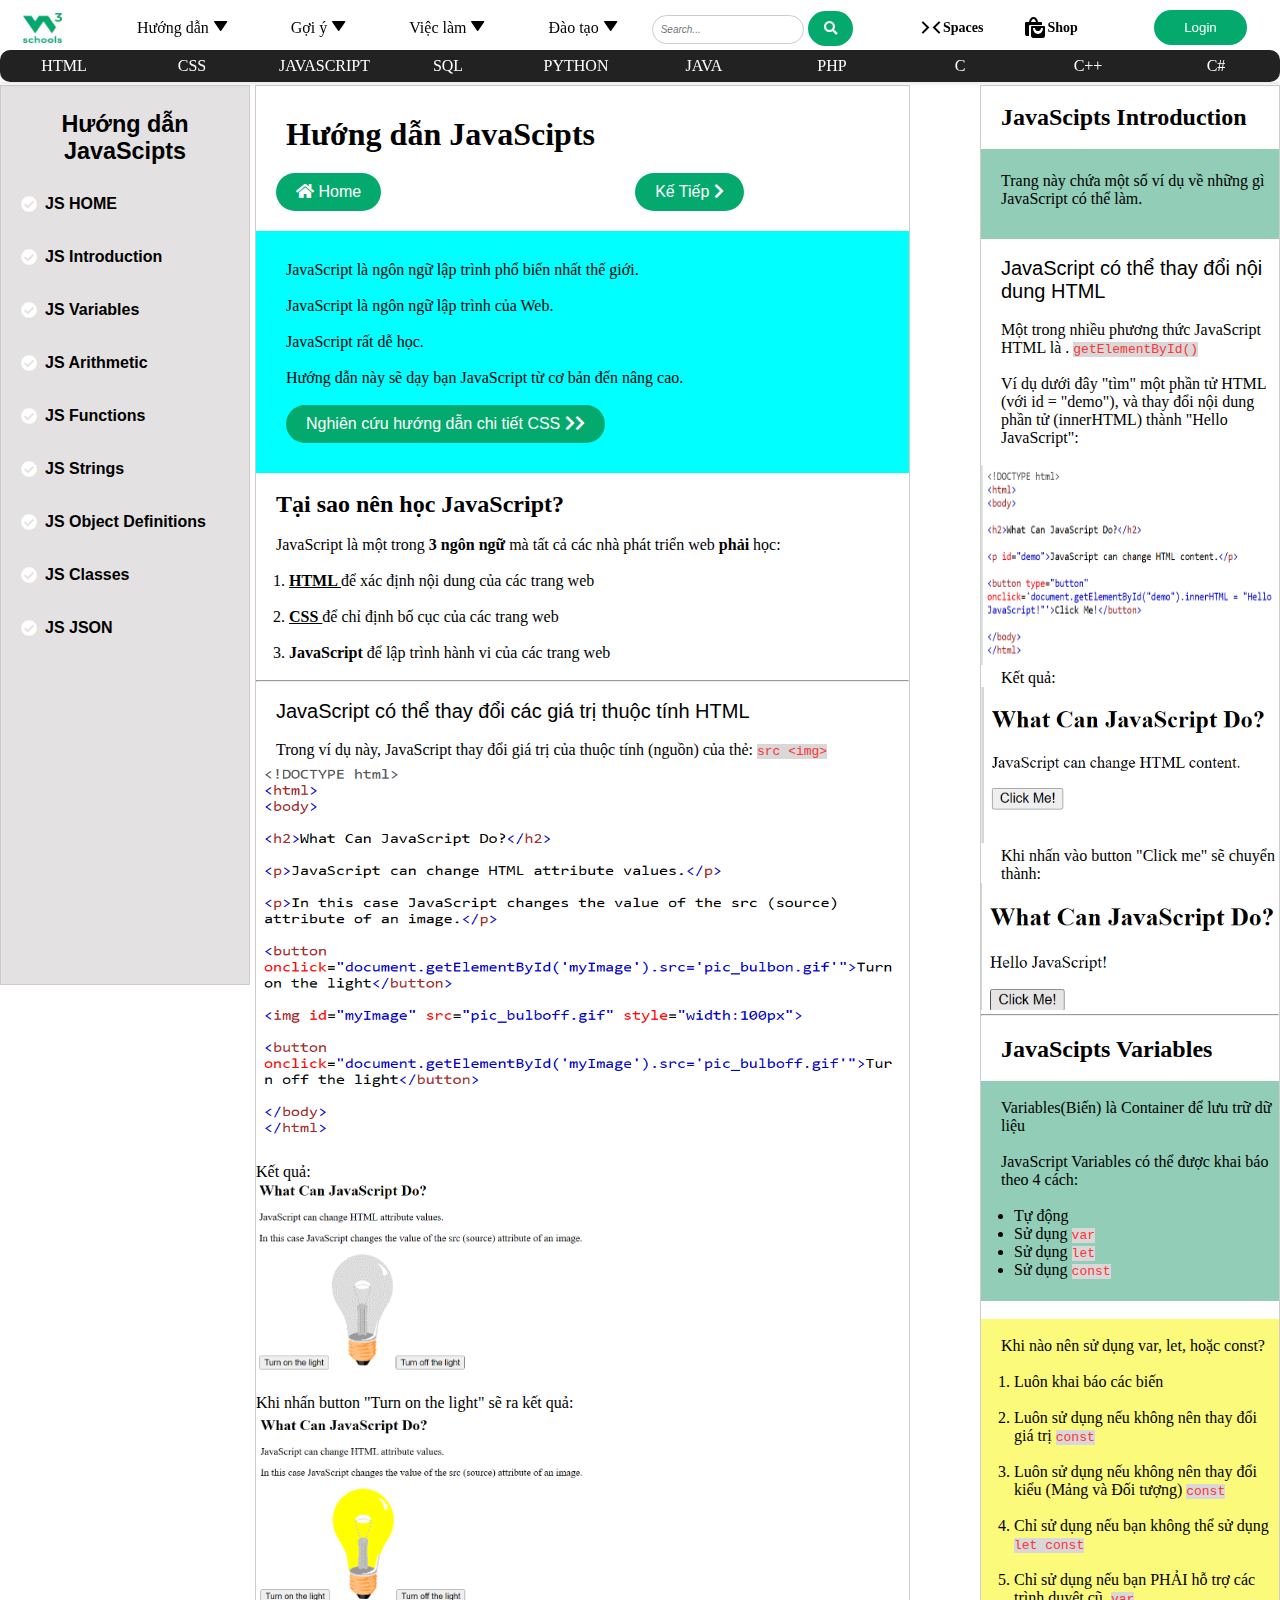
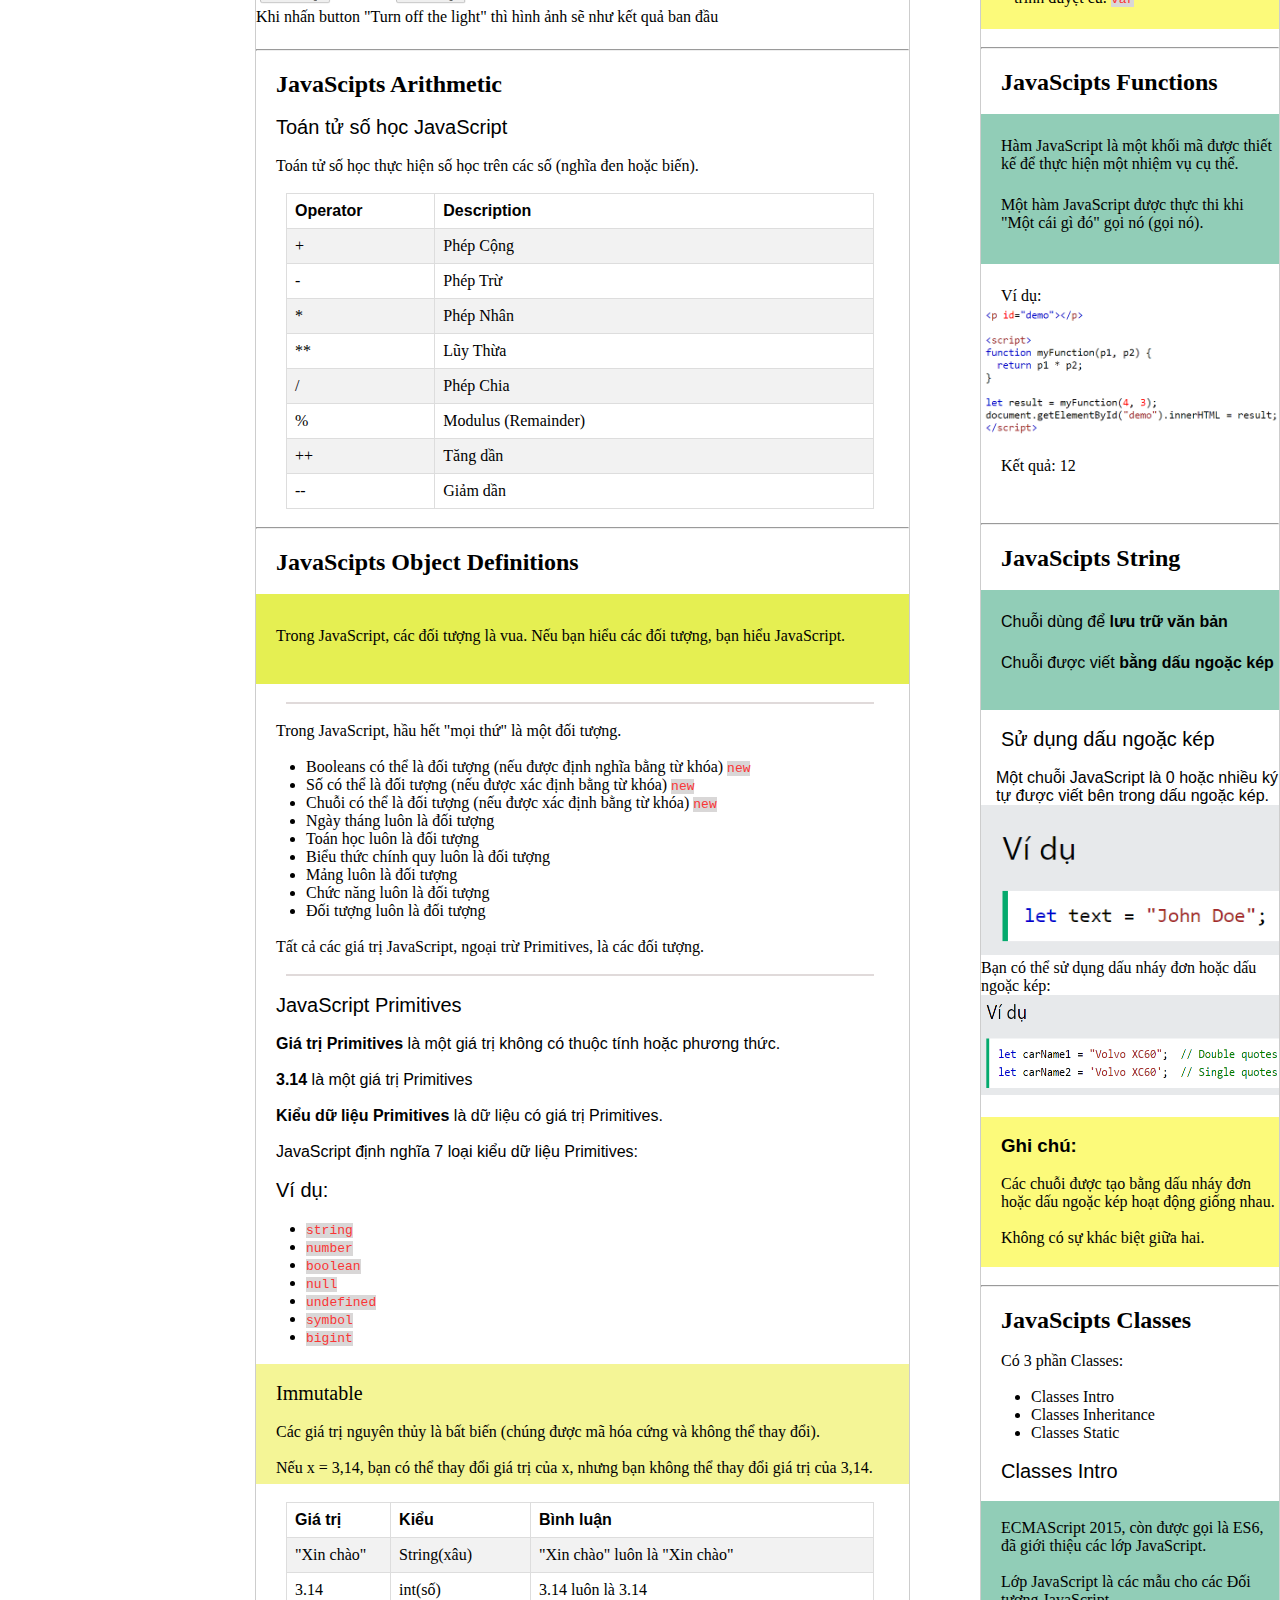
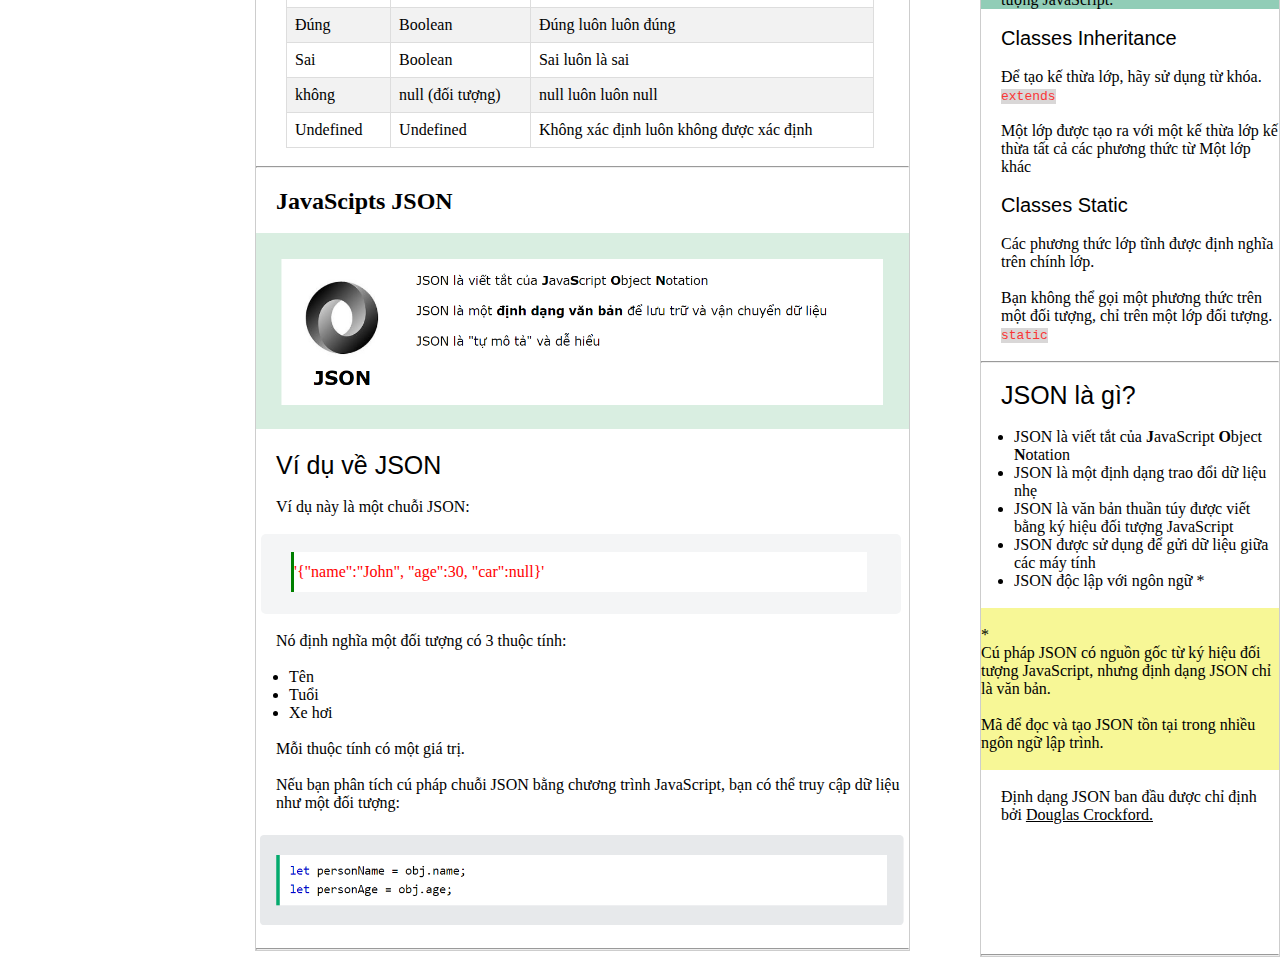
<file: Learn_JavaScript/index.html>
<!DOCTYPE html>
<html lang="en">
<head>
    <meta charset="UTF-8">
    <meta name="viewport" content="width=device-width, initial-scale=1.0">
    <title>JavaScipts</title>
    <link rel="stylesheet" href="style.css">
    <link rel="stylesheet" href="left.css">
    <link rel="stylesheet" href="right.css">
    <link rel="stylesheet" href="content.css">
    <link rel="website icon" type="jpg" href="../Images/javascript.png">
    <link rel="stylesheet" href="https://cdnjs.cloudflare.com/ajax/libs/font-awesome/5.15.4/css/all.min.css">
    <link href='https://unpkg.com/boxicons@2.1.4/css/boxicons.min.css' rel='stylesheet'>
</head>
<body>
    <div id="wrapper">
        <!-- Menu khái quát -->
        <div id="head">
            <!-- Logo cua trang -->
            <div class="logo">
                <a href="../Home/Home.html">
                    <img src="../logo.jpg" alt="Logo">
                </a>
            </div>

            <!-- Menu chung -->
            <div class="general-menu">
                <ul>
                    <li><a href="../HuongDan/index.html">
                        Hướng dẫn</a>
                        <i class='bx bxs-down-arrow'></i>
                    </li>
                    <li> <a href="../GoiY/index.html">Gợi ý</a>
                        <i class='bx bxs-down-arrow'></i>
                    </li>
                    <li><a href="../ViecLam/index.html">Việc làm</a>
                        <i class='bx bxs-down-arrow'></i>
                    </li>
                    <li><a href="../DaoTao/index.html">Đào tạo</a>
                        <i class='bx bxs-down-arrow'></i>
                    </li>

                    <input type="text" id="searchBar" placeholder="Search...">
                    <button  href="" type="submit"><i class="fas fa-search"></i></button>
                </ul>
            </div>

            <div class="general-icon">
                <div class="general-icon-item">
                    <i class='bx bx-collapse-horizontal'></i>
                    <h3>Spaces</h3>
                </div>
                <div class="general-icon-item">
                    <i class='bx bxs-shopping-bags'></i>
                    <h3>Shop</h3>
                </div>

            </div>

            <div class="login">
                <button type="submit" class="btn"><a href="../LoginForm/Login.html"> Login</a></button>
            </div>


        </div>
        
        <!-- Menu chính -->
        <div id="head-link">
            <nav>
                <a href="../Learn_HTML/index.html">HTML</a>
                <a href="../Learn_CSS/index.html">CSS</a>
                <a href="../Learn_JavaScript/index.html">JAVASCRIPT</a>
                <a href="../Learn_SQL/index.html">SQL</a>
                <a href="../Learn_Python/index.html">PYTHON</a>
                <a href="../Learn_Java/index.html">JAVA</a>
                <a href="../Learn_PHP/index.html">PHP</a>
                <a href="../Learn_C/index.html">C</a>
                <a href="../Learn_CPlus/index.html">C++</a>
                <a href="../Learn_CSharp/index.html">C#</a>
                <span></span>
            </nav>
        </div>

        <div id="main-content">
            <div id="left">
                <div class="left-container">
                    <div style="padding:25px; font-size: 20px;" align="center"><h3> Hướng dẫn JavaScipts</h3> </div>
                    <h4 class="left-item"><i class="fas fa-check-circle check-icon"></i> <a href="#1">JS HOME</a> </h4>
                    <h4 class="left-item"><i class="fas fa-check-circle check-icon"></i> <a href="#2">JS Introduction</a> </h4>
                    <h4 class="left-item"><i class="fas fa-check-circle check-icon"></i> <a href="#3">JS Variables</a> </h4>
                    <h4 class="left-item"><i class="fas fa-check-circle check-icon"></i> <a href="#4">JS Arithmetic</a></h4>
                    <h4 class="left-item"><i class="fas fa-check-circle check-icon"></i> <a href="#5">JS Functions</a></h4>
                    <h4 class="left-item"><i class="fas fa-check-circle check-icon"></i> <a href="#6">JS Strings</a></h4>
                    <h4 class="left-item"><i class="fas fa-check-circle check-icon"></i> <a href="#7">JS Object Definitions</a></h4>
                    <h4 class="left-item"><i class="fas fa-check-circle check-icon"></i> <a href="#8">JS Classes</a></h4>
                    <h4 class="left-item"><i class="fas fa-check-circle check-icon"></i> <a href="#9">JS JSON</a></h4>
                    
                </div>
                
            </div> <!-- đóng div left -->
            <div id="content">
                <!-- js home -->
                <div id="1" style="margin-left: 30px; margin-top: 30px;"> <h1> Hướng dẫn JavaScipts</h1></div>
                <button style="margin-left: 20px; margin-top: 20px;" class="home-button"><i class="fas fa-home"></i><a href="../Home/Home.html"> Home</a> </button>
                <button class="next-button">Kế Tiếp <i class="fas fa-chevron-right"></i></button>
                <div id="background-content">
                    <p> JavaScript là ngôn ngữ lập trình phổ biến nhất thế giới.</p>
                    <br>
                    <p> JavaScript là ngôn ngữ lập trình của Web.</p>
                    <br>
                    <p> JavaScript rất dễ học.</p>
                    <br> 
                    <p>Hướng dẫn này sẽ dạy bạn JavaScript từ cơ bản đến nâng cao.</p>
                    <br>
                    <button class="study-button"><a href="https://freetuts.net/hoc-javascript">Nghiên cứu hướng dẫn chi tiết CSS</a> <i class="fas fa-chevron-right"></i><i class="fas fa-chevron-right"></i></button>
                </div>
                <div class="content-two">
                <br>
                <h2>Tại sao nên học JavaScript?</h2>
                <br>
                <p>JavaScript là một trong <b>3 ngôn ngữ</b> mà tất cả các nhà phát triển web <b>phải</b> học:</p>
                <br>
                <div id="content-inside">
                    <ol >
                        <li style="margin-left: 33px;">
                            <a id="link-ex" href="../Learn_HTML/learn_HTML.html">
                                <b >HTML  </b>
                            </a> 
                                  để xác định nội dung của các trang web
                        </li>
                        <br>
                        <li style="margin-left: 33px;">
                            <a id="link-ex" href="../Learn_CSS/index.html">
                                <b>CSS  </b>
                            </a>
                                  để chỉ định bố cục của các trang web
                        </li>
                        <br>
                        <li style="margin-left: 33px;">
                            <b>JavaScript </b>để lập trình hành vi của các trang web</li>
                    </ol>
                </div>
                
                </div>
                <br>
                <hr>
                <br>
                <p id="ct7">JavaScript có thể thay đổi các giá trị thuộc tính HTML</p>
                <br>
                <p id="ct8">
                    Trong ví dụ này, JavaScript thay đổi giá trị của thuộc tính (nguồn) của thẻ:
                    <code class="tagjs">src &lt;img&gt;</code>
                </p>
                <img width="100%" height="400px" src="../Images/lightcode.png" alt="">
                <p>Kết quả:</p>
                <img width="50%" src="../Images/light_result.png" alt="">
                <br>
                <br>
                <p>Khi nhấn button "Turn on the light" sẽ ra kết quả:</p>
                
                <img width="50%" src="../Images/light_on.png" alt="">
                <br>
                <p>Khi nhấn button "Turn off the light" thì hình ảnh sẽ như kết quả ban đầu</p>
                <div style="margin-top:5px;"></div>
                <br>
                <hr>
                <!-- js arithmetic -->
                <div id="4"></div>
                <h2 id="title-jsv">JavaScipts Arithmetic</h2>
                <br>
                <p id="title-jsa">Toán tử số học JavaScript</p>
                <br>
                <p id="title-jsa2">Toán tử số học thực hiện số học trên các số (nghĩa đen hoặc biến).</p>
                <br>
                <table>
                    <thead>
                      <tr>
                        <th><b>Operator</b></th>
                        <th><b>Description</b></th>
                      </tr>
                    </thead>
                    <tbody>
                      <tr>
                        <td>+</td>
                        <td>Phép Cộng</td>
                      </tr>
                      <tr>
                        <td>-</td>
                        <td>Phép Trừ</td>
                      </tr>
                      <tr>
                        <td>*</td>
                        <td>Phép Nhân</td>
                      </tr>
                      <tr>
                        <td>**</td>
                        <td>Lũy Thừa</td>
                      </tr>
                      <tr>
                        <td>/</td>
                        <td>Phép Chia</td>
                      </tr>
                      <tr>
                        <td>%</td>
                        <td>Modulus (Remainder)</td>
                      </tr>
                      <tr>
                        <td>++</td>
                        <td>Tăng dần</td>
                      </tr>
                      <tr>
                        <td>--</td>
                        <td>Giảm dần</td>
                      </tr>
                    </tbody>
                  </table>
                  <br>
                  <hr>
                  <!-- js od -->
                  <div id="7"></div>
                  <h2 id="title-jsv">JavaScipts Object Definitions</h2>
                <br>
                <div class="jso">
                    <br>
                    <p>Trong JavaScript, các đối tượng là vua. Nếu bạn hiểu các đối tượng, bạn hiểu JavaScript.</p>
                </div>
                <br>
                <div id="hrex"></div> <!-- Viền ngang giống hr -->
                <br>
                <p id="hrex2">Trong JavaScript, hầu hết "mọi thứ" là một đối tượng.</p>
                <br>
                <div id="hrex3">
                    <ul>
                        <li>Booleans có thể là đối tượng (nếu được định nghĩa bằng từ khóa) <code class="tagjs">new</code></li>
                        <li>Số có thể là đối tượng (nếu được xác định bằng từ khóa) <code class="tagjs">new</code></li>
                        <li>Chuỗi có thể là đối tượng (nếu được xác định bằng từ khóa) <code class="tagjs">new</code></li>
                        <li>Ngày tháng luôn là đối tượng</li>
                        <li>Toán học luôn là đối tượng</li>
                        <li>Biểu thức chính quy luôn là đối tượng</li>
                        <li>Mảng luôn là đối tượng</li>
                        <li>Chức năng luôn là đối tượng</li>
                        <li>Đối tượng luôn là đối tượng</li>
                    </ul>
                </div>
                <br>
                <p id="hrex2">Tất cả các giá trị JavaScript, ngoại trừ Primitives, là các đối tượng.</p>
                <br>
                <div id="hrex"></div>
                <br>
                <p id="hrexPri">JavaScript Primitives</p>
                <br>
                <p id="hrexPri2"><b>Giá trị Primitives</b> là một giá trị không có thuộc tính hoặc phương thức.</p>
                <br>
                <p id="hrexPri2"><b>3.14</b> là một giá trị Primitives</p>
                <br>
                <p id="hrexPri2"><b>Kiểu dữ liệu Primitives</b> là dữ liệu có giá trị Primitives.</p>
                <br>
                <p id="hrexPri2">JavaScript định nghĩa 7 loại kiểu dữ liệu Primitives:</p>
                <br>
                <p id="hrexPri">Ví dụ:</p>
                <br>
                <ul style="margin-left:50px;">
                    <li><code class="tagjs">string</code></li>
                    <li><code class="tagjs">number</code></li>
                    <li><code class="tagjs">boolean</code></li>
                    <li><code class="tagjs">null</code></li>
                    <li><code class="tagjs">undefined</code></li>
                    <li><code class="tagjs">symbol</code></li>
                    <li><code class="tagjs">bigint</code></li>
                </ul>
                <br>
                <div class="imm">
                    <br>
                    <p id="immu">Immutable</p>
                    <br>
                    <p>Các giá trị nguyên thủy là bất biến (chúng được mã hóa cứng và không thể thay đổi).</p>
                    <br>
                    <p>Nếu x = 3,14, bạn có thể thay đổi giá trị của x, nhưng bạn không thể thay đổi giá trị của 3,14.</p>
                </div>
                <br>
                <table>
                    <thead>
                      <tr>
                        <th><b>Giá trị</b></th>
                        <th><b>Kiểu</b></th>
                        <th><b>Bình luận</b></th>
                      </tr>
                    </thead>
                    <tbody>
                      <tr>
                        <td>"Xin chào"</td>
                        <td>String(xâu)</td>
                        <td>"Xin chào" luôn là "Xin chào"</td>
                      </tr>
                      <tr>
                        <td>3.14</td>
                        <td>int(số)</td>
                        <td>3.14 luôn là 3.14</td>
                      </tr>
                      <tr>
                        <td>Đúng</td>
                        <td>Boolean</td>
                        <td>Đúng luôn luôn đúng</td>
                      </tr>
                      <tr>
                        <td>Sai</td>
                        <td>Boolean</td>
                        <td>Sai luôn là sai</td>
                      </tr>
                      <tr>
                        <td>không</td>
                        <td>null (đối tượng)</td>
                        <td>null luôn luôn null</td>
                      </tr>
                      <tr>
                        <td>Undefined</td>
                        <td>Undefined</td>
                        <td>Không xác định luôn không được xác định</td>
                      </tr>
                    </tbody>
                  </table>
                  <br>
                  <hr>
                  <!-- js json -->
                  <div id="9"></div>
                  <h2 id="title-jsv">JavaScipts JSON</h2>
                <br>
                <img width="100%" src="../Images/json.png" alt="">
                <br>
                <br>
                <p id="jsonex">Ví dụ về JSON</p>
                <br>
                <p id="jsonex2">Ví dụ này là một chuỗi JSON:</p>
                <br>
                <div id="jsonex3">
                    <br>
                    <p id="jsonex4">'{"name":"John", "age":30, "car":null}'</p>
                </div>
                <br>
                <p id="jsonex2">Nó định nghĩa một đối tượng có 3 thuộc tính:</p>
                <br>
                <ul style="margin-left: 33px;">
                    <li>Tên</li>
                    <li>Tuổi</li>
                    <li>Xe hơi</li>
                </ul>
                <br>
                <p id="jsonex2">Mỗi thuộc tính có một giá trị.</p>
                <br>
                <p id="jsonex2">Nếu bạn phân tích cú pháp chuỗi JSON bằng chương trình JavaScript, bạn có thể truy cập dữ liệu như một đối tượng:</p>
                <br>
                <img width="100%" src="../Images/json2.png" alt="">
                <br>
                <div style="margin-top: 10px;"></div>
                <hr>

            </div> <!-- Đóng div content -->
            <div id="right">
                <br>
                <!-- js intro -->
                <h2 id="2" style="margin-left:20px;">JavaScipts Introduction</h2>
                <br>
                <div id="content-intro">
                    <br>
                    <p id="ct">Trang này chứa một số ví dụ về những gì JavaScript có thể làm.</p>
                    <br>
                </div>
                <br>
                <p id="ct2">JavaScript có thể thay đổi nội dung HTML</p>
                <br>
                <p id="ct3">Một trong nhiều phương thức JavaScript HTML là .
                    <code class="tagjs"> getElementById() </code>
                </p>
                <br>
                <p id="ct4">Ví dụ dưới đây "tìm" một phần tử HTML (với id = "demo"), và thay đổi nội dung phần tử (innerHTML) thành "Hello JavaScript":</p>
                <br>
                <img id="img1" src="../Images/exampleJS_1.png" alt="">
                <p id="ct5"> Kết quả:</p>
                <img id="img2" src="../Images/exampleJS_2.png" alt="">
                <p id="ct6">Khi nhấn vào button "Click me" sẽ chuyển thành:</p>
                <img id="img3" src="../Images/exampleJS_3.png" alt="">
                <br>
                <hr>
                <!-- js vari -->
                <div id="3"></div>
                <h2 id="title-jsv">JavaScipts Variables</h2>
                <br>
                <div class="jsv">
                    <br>
                    <p>Variables(Biến) là Container để lưu trữ dữ liệu</p>
                    <br>
                    <p>JavaScript Variables có thể được khai báo theo 4 cách:</p>
                    <br>
                    <ul style="margin-left:33px;">
                        <li>Tự động</li>
                        <li>Sử dụng <code class="tagjs">var</code></li>
                        <li>Sử dụng <code class="tagjs">let</code></li>
                        <li>Sử dụng <code class="tagjs">const</code></li>  
                    </ul>
                </div>
                <br>
                <div class="jsv2">
                    <br>
                    <p>Khi nào nên sử dụng var, let, hoặc const?</p>
                    <br>
                    <ol style="margin-left:33px;">
                        <li>Luôn khai báo các biến</li>
                        <br>
                        <li>Luôn sử dụng nếu không nên thay đổi giá trị <code class="tagjs">const</code></li>
                        <br>
                        <li>Luôn sử dụng nếu không nên thay đổi kiểu (Mảng và Đối tượng) <code class="tagjs">const</code></li>
                        <br>
                        <li>Chỉ sử dụng nếu bạn không thể sử dụng <code class="tagjs">let const</code></li>
                        <br>
                        <li>Chỉ sử dụng nếu bạn PHẢI hỗ trợ các trình duyệt cũ. <code class="tagjs">var</code></li>
                    </ol>
                </div>
                <br>
                <hr>
                <!-- js function -->
                <div id="5"></div>
                <h2 id="title-jsv">JavaScipts Functions</h2>
                <br>
                <div id="content-intro2">
                    <br>
                    <p id="ct">Hàm JavaScript là một khối mã được thiết kế để thực hiện một nhiệm vụ cụ thể.</p>
                    <br>
                    <p id="ct">Một hàm JavaScript được thực thi khi "Một cái gì đó" gọi nó (gọi nó).</p>
                </div>
                <br>
                <p id="ct">Ví dụ:</p>
                <img id="img10" src="../Images/func_js.png" alt="">
                <p id="ct">Kết quả: 12</p>
                <div style="margin-top:12px;"></div>
                <br>
                <br>
                <hr>
                <!-- js string -->
                <div id="6"></div>
                <h2 id="title-jsv">JavaScipts String</h2>
                <br>
                <div id="content-intro3">
                    <br>
                    <p id="ct">Chuỗi dùng để <b>lưu trữ văn bản</b> </p>
                    <br>
                    <p id="ct">Chuỗi được viết <b>bằng dấu ngoặc kép</b></p>
                </div>
                <br>
                <p id="title-jsa">Sử dụng dấu ngoặc kép</p>
                <br>
                <p id="title-jss">Một chuỗi JavaScript là 0 hoặc nhiều ký tự được viết bên trong dấu ngoặc kép.</p>
                <img width="100%" height="150px" src="../Images/jss.png" alt="">
                <br>
                <p>Bạn có thể sử dụng dấu nháy đơn hoặc dấu ngoặc kép:</p>
                <img width="100%" height="100px" src="../Images/jss2.png" alt="">
                <br>
                <br>
                <div class="jsstr">
                    <br>
                    <h3><b>Ghi chú:</b></h3>
                    <br>
                    <p>Các chuỗi được tạo bằng dấu nháy đơn hoặc dấu ngoặc kép hoạt động giống nhau.</p>
                    <br>
                    <p>Không có sự khác biệt giữa hai.</p>
                </div>
                <br>
                <hr>
                <!-- js classes -->
                <div id="8"></div>
                <h2 id="title-jsv">JavaScipts Classes</h2>
                <br>
                <p style="margin-left:20px;">Có 3 phần Classes:</p>
                <br>
                <ul style="margin-left:50px;">
                    <li>Classes Intro</li>
                    <li>Classes Inheritance</li>
                    <li>Classes Static</li>
                </ul>
                <br>
                
                <p id="clsIntro">Classes Intro</p>
                <br>
                <div id="ct-intro">
                    <br>
                    <p>ECMAScript 2015, còn được gọi là ES6, đã giới thiệu các lớp JavaScript.</p>
                    <br>
                    <p>Lớp JavaScript là các mẫu cho các Đối tượng JavaScript.</p>
                </div>
                <br>
                <p id="clsIntro">Classes Inheritance</p>
                <br>
                <p id="ct-intro2">Để tạo kế thừa lớp, hãy sử dụng từ khóa. <code class="tagjs">extends</code></p>
                <br>
                <p id="ct-intro2">Một lớp được tạo ra với một kế thừa lớp kế thừa tất cả các phương thức từ Một lớp khác</p>
                <br>
                <p id="clsIntro">Classes Static</p>
                <br>
                <p id="ct-intro2">Các phương thức lớp tĩnh được định nghĩa trên chính lớp.</p>
                <br>
                <p id="ct-intro2">Bạn không thể gọi một phương thức trên một đối tượng, chỉ trên một lớp đối tượng. <code class="tagjs">static</code> </p>
                <br>
                <hr>
                <br>
                <p id="jsonex">JSON là gì?</p>
                <br>
                <ul style="margin-left: 33px;">
                    <li>JSON là viết tắt của <b>J</b>avaScript <b>O</b>bject <b>N</b>otation</li>
                    <li>JSON là một định dạng trao đổi dữ liệu nhẹ</li>
                    <li>JSON là văn bản thuần túy được viết bằng ký hiệu đối tượng JavaScript</li>
                    <li>JSON được sử dụng để gửi dữ liệu giữa các máy tính</li>
                    <li>JSON độc lập với ngôn ngữ *</li>
                </ul>
                <br>
                <div id="backgroundJSON">
                    <br>
                    <p>*</p>
                    <p>Cú pháp JSON có nguồn gốc từ ký hiệu đối tượng JavaScript, nhưng định dạng JSON chỉ là văn bản.</p>
                    <br>
                    <p>Mã để đọc và tạo JSON tồn tại trong nhiều ngôn ngữ lập trình.</p>
                    <br>
                </div>
                <br>
                <p style="margin-left: 20px; ">Định dạng JSON ban đầu được chỉ định bởi <a id="DC" href="https://www.crockford.com/deconstruct.html">Douglas Crockford.</a></p>
                <div style="margin-top: 130px;"></div>
                <hr>
            </div> <!-- Đóng div right -->
        </div> <!-- Đóng div main-container -->
    </div> <!-- Đóng div wrapper -->
</body>
</html>
</file>
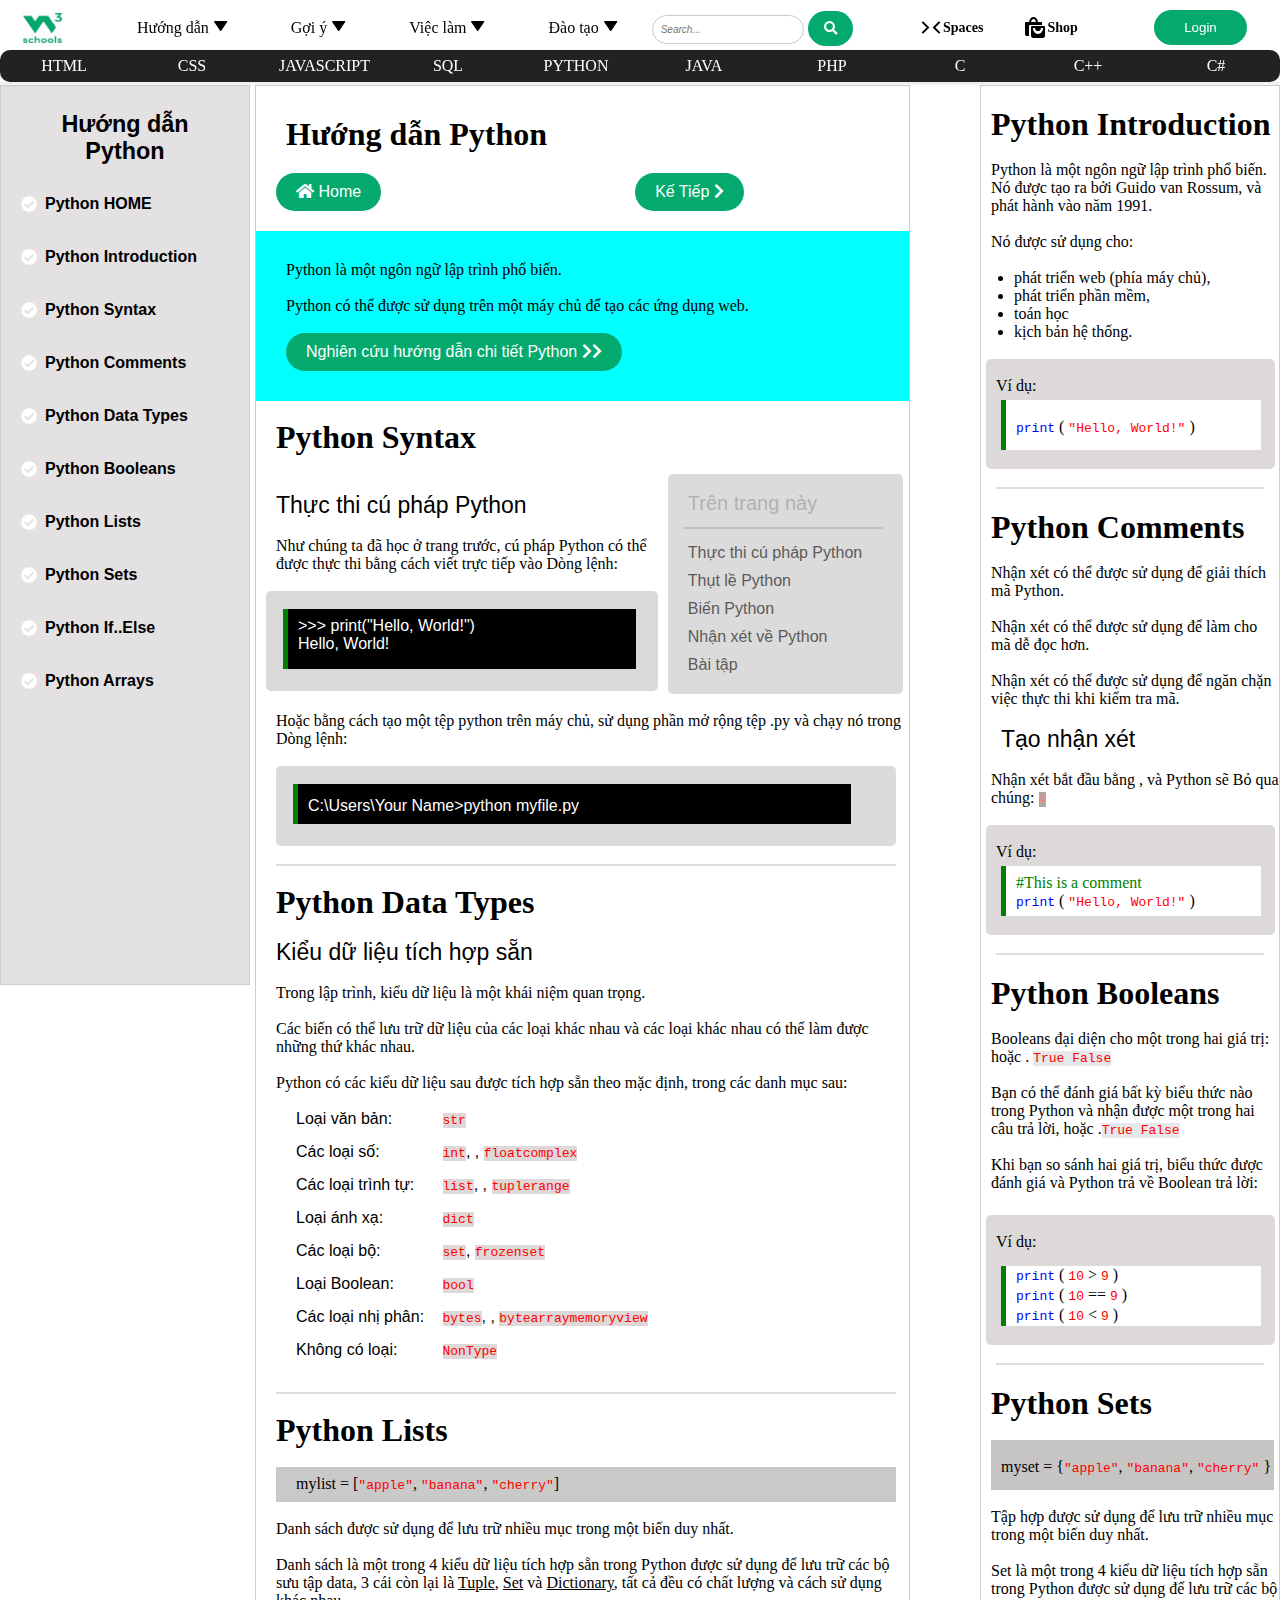
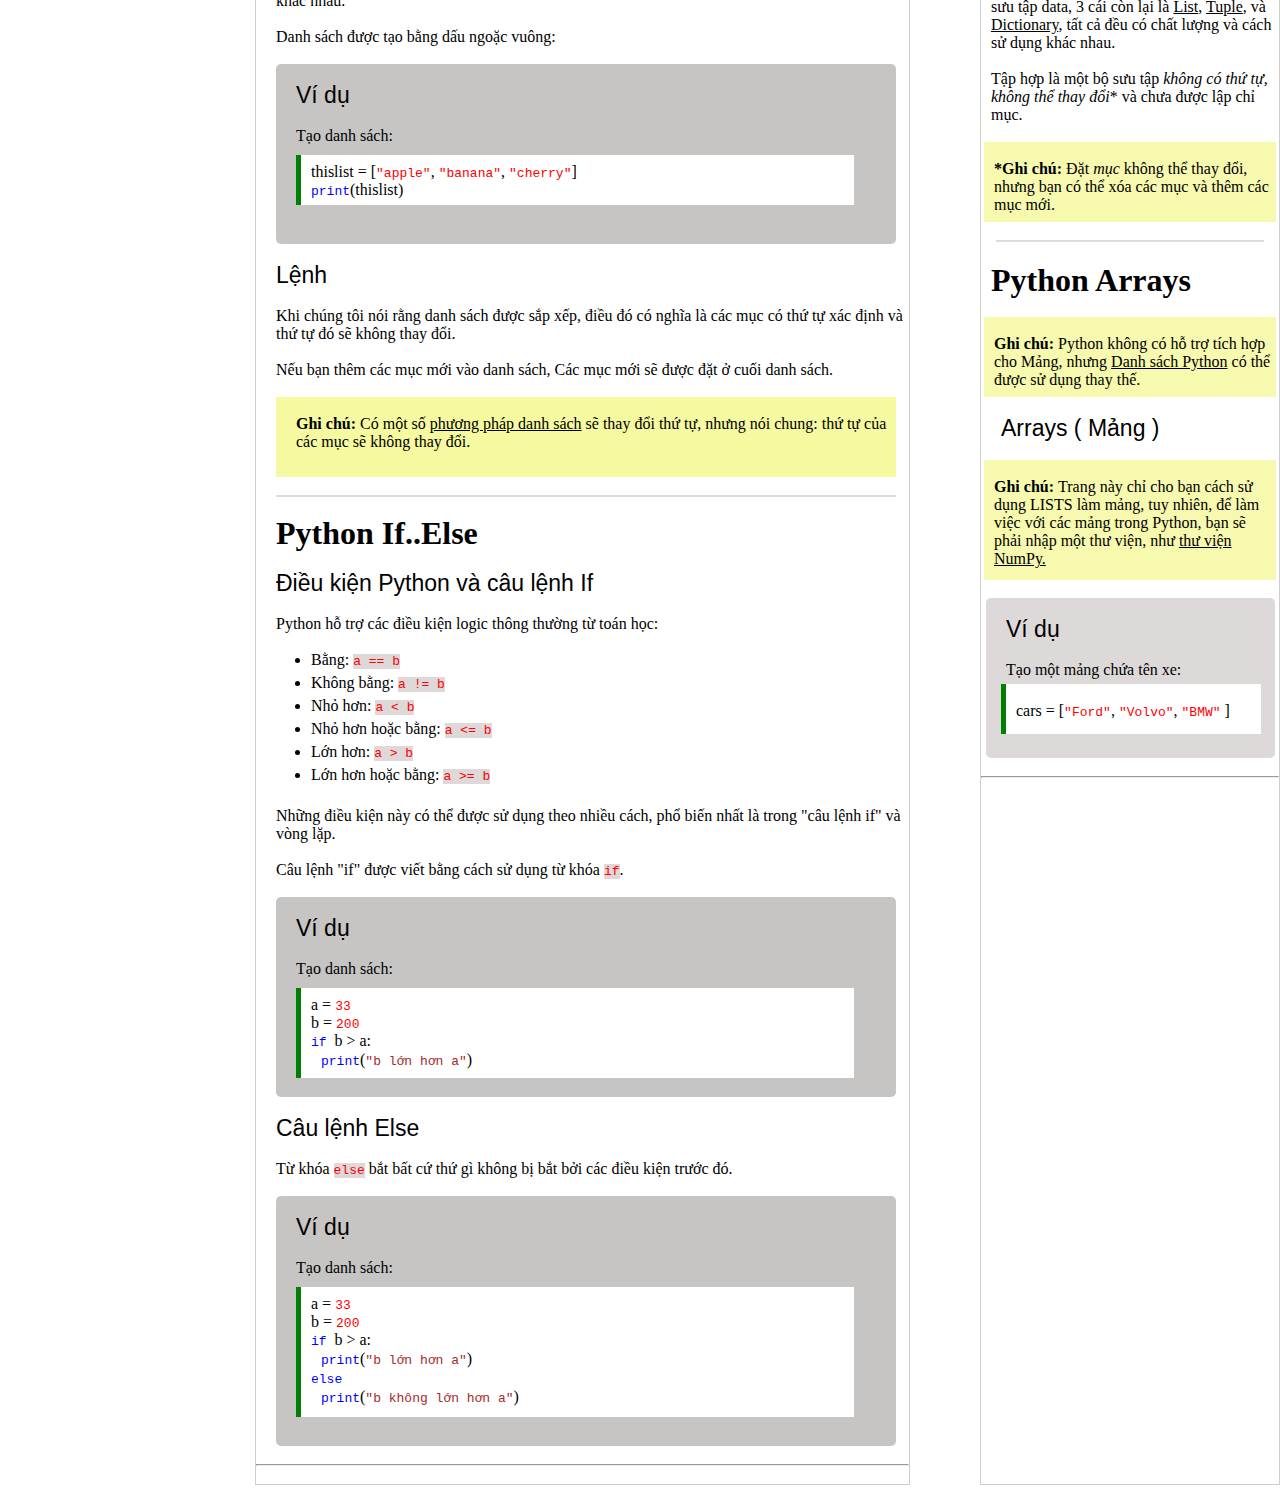
<file: Learn_Python/index.html>
<!DOCTYPE html>
<html lang="en">
<head>
    <meta charset="UTF-8">
    <meta name="viewport" content="width=device-width, initial-scale=1.0">
    <title>Python</title>
    <link rel="stylesheet" href="style.css">
    <link rel="stylesheet" href="left.css">
    <link rel="stylesheet" href="right.css">
    <link rel="stylesheet" href="content.css">
    <link rel="website icon" type="jpg" href="../Images/logopython.jpg">
    <link rel="stylesheet" href="https://cdnjs.cloudflare.com/ajax/libs/font-awesome/5.15.4/css/all.min.css">
    <link href='https://unpkg.com/boxicons@2.1.4/css/boxicons.min.css' rel='stylesheet'>
</head>
<body>
    <div id="wrapper">
        <!-- Menu khái quát -->
        <div id="head">
            <!-- Logo cua trang -->
            <div class="logo">
                <a href="../Home/Home.html">
                    <img src="../logo.jpg" alt="Logo">
                </a>
            </div>

            <!-- Menu chung -->
            <div class="general-menu">
                <ul>
                    <li><a href="../HuongDan/index.html">
                        Hướng dẫn</a>
                        <i class='bx bxs-down-arrow'></i>
                    </li>
                    <li> <a href="../GoiY/index.html">Gợi ý</a>
                        <i class='bx bxs-down-arrow'></i>
                    </li>
                    <li><a href="../ViecLam/index.html">Việc làm</a>
                        <i class='bx bxs-down-arrow'></i>
                    </li>
                    <li><a href="../DaoTao/index.html">Đào tạo</a>
                        <i class='bx bxs-down-arrow'></i>
                    </li>

                    <input type="text" id="searchBar" placeholder="Search...">
                    <button  href="" type="submit"><i class="fas fa-search"></i></button>
                </ul>
            </div>

            <div class="general-icon">
                <div class="general-icon-item">
                    <i class='bx bx-collapse-horizontal'></i>
                    <h3>Spaces</h3>
                </div>
                <div class="general-icon-item">
                    <i class='bx bxs-shopping-bags'></i>
                    <h3>Shop</h3>
                </div>

            </div>

            <div class="login">
                <button type="submit" class="btn"><a href="../LoginForm/Login.html"> Login</a></button>
            </div>


        </div>
        
        <!-- Menu chính -->
        <div id="head-link">
            <nav>
                <a href="../Learn_HTML/index.html">HTML</a>
                <a href="../Learn_CSS/index.html">CSS</a>
                <a href="../Learn_JavaScript/index.html">JAVASCRIPT</a>
                <a href="../Learn_SQL/index.html">SQL</a>
                <a href="../Learn_Python/index.html">PYTHON</a>
                <a href="../Learn_Java/index.html">JAVA</a>
                <a href="../Learn_PHP/index.html">PHP</a>
                <a href="../Learn_C/index.html">C</a>
                <a href="../Learn_CPlus/index.html">C++</a>
                <a href="../Learn_CSharp/index.html">C#</a>
                <span></span>
            </nav>
        </div>

        <div id="main-content">
            <div id="left">
                <div class="left-container">
                    <div style="padding:25px; font-size: 20px;" align="center"><h3> Hướng dẫn Python</h3> </div>
                    <h4 class="left-item"><i class="fas fa-check-circle check-icon"></i> <a href="#1">Python HOME</a> </h4>
                    <h4 class="left-item"><i class="fas fa-check-circle check-icon"></i> <a href="#Introduction">Python Introduction</a>  </h4>
                    <h4 class="left-item"><i class="fas fa-check-circle check-icon"></i> <a href="#syntax">Python Syntax</a></h4>
                    <h4 class="left-item"><i class="fas fa-check-circle check-icon"></i> <a href="#comments">Python Comments</a></h4>
                    <h4 class="left-item"><i class="fas fa-check-circle check-icon"></i> <a href="#datatypes">Python Data Types</a></h4>
                    <h4 class="left-item"><i class="fas fa-check-circle check-icon"></i> <a href="#booleans">Python Booleans</a></h4>
                    <h4 class="left-item"><i class="fas fa-check-circle check-icon"></i> <a href="#lists">Python Lists</a></h4>
                    <h4 class="left-item"><i class="fas fa-check-circle check-icon"></i> <a href="#sets">Python Sets</a></h4>
                    <h4 class="left-item"><i class="fas fa-check-circle check-icon"></i> <a href="#ifelse">Python If..Else</a></h4>
                    <h4 class="left-item"><i class="fas fa-check-circle check-icon"></i> <a href="#arrays">Python Arrays</a></h4>
                </div>
            </div> <!-- left -->
            <div id="content">
                <div style="margin-left: 30px; margin-top: 30px;" id="1"> <h1 > Hướng dẫn Python</h1></div>
                <button style="margin-left: 20px; margin-top: 20px;" class="home-button"><i class="fas fa-home"></i><a href="../Home/Home.html"> Home</a> </button>
                <button class="next-button">Kế Tiếp <i class="fas fa-chevron-right"></i></button>
                <div id="background-content">
                    <p> Python là một ngôn ngữ lập trình phổ biến.</p>
                    <br>
                    <p> Python có thể được sử dụng trên một máy chủ để tạo các ứng dụng web.</p>
                    <br>
                    <button class="study-button"><a href="https://cafedev.vn/series-tu-hoc-python-tu-co-ban-toi-nang-cao/">Nghiên cứu hướng dẫn chi tiết Python</a> <i class="fas fa-chevron-right"></i><i class="fas fa-chevron-right"></i></button>
                </div>
                <br>
                <!-- Python Syntax -->
                <div id="syntax" style="position: relative;"></div>
                <div  class="Title-Python-Content" ><h1 >Python Syntax</h1></div>
                <div class="title-content">
                    <div class="label-one">
                        <br>
                        <br>
                        <p id="Note-p">Thực thi cú pháp Python</p>
                        <br>
                        <p id="content-p">Như chúng ta đã học ở trang trước, cú pháp Python có thể <br>được thực thi bằng cách viết trực tiếp vào Dòng lệnh:</p>
                        <br>
                        <div id="background-label-one">
                            <br>
                            <div id="background-label-black">
                                <br>
                                <p id="content-background-label-black">
                                    >>> print("Hello, World!") <br>Hello, World!
                                </p>
                            </div>
                        </div>
                    </div>
                    <div class="label-two">
                        <br>
                        <div id="background-label-two">
                            <br>
                            <p id="content-p-label">Trên trang này</p>
                            <div id="hr-label"></div>
                            <div id="menu-label">
                                <ul id="content-ul-label">
                                    <li>Thực thi cú pháp Python</li>
                                    <li>Thụt lề Python</li>
                                    <li>Biến Python</li>
                                    <li>Nhận xét về Python</li>
                                    <li>Bài tập</li>
                                </ul>
                            </div>
                        </div>
                    </div>
                </div>
                <br>
                <p id="content-p">Hoặc bằng cách tạo một tệp python trên máy chủ, sử dụng phần mở rộng tệp .py và chạy nó trong Dòng lệnh:</p>
                <br>
                <div id="background-example-grey">
                    <br>
                    <div id="background-example-black">
                        <br>
                        <p id="content-background-example-black">
                            C:\Users\Your Name>python myfile.py</p>
                    </div>
                </div>
                <br>
                <div id="hr-content"></div>
                <div id="datatypes"></div>
                <br>
                <!-- Python Data Types -->
                <div  class="Title-Python-Content"><h1>Python Data Types</h1></div>
                <br>
                <p id="Note-p">Kiểu dữ liệu tích hợp sẵn</p>
                <br>
                <p id="content-p">Trong lập trình, kiểu dữ liệu là một khái niệm quan trọng.</p>
                <br>
                <p id="content-p">Các biến có thể lưu trữ dữ liệu của các loại khác nhau và các loại khác nhau có thể làm được những thứ khác nhau.</p>
                <br>
                <p id="content-p">Python có các kiểu dữ liệu sau được tích hợp sẵn theo mặc định, trong các danh mục sau:</p>
                <br>
                <div class="title-content">
                    <div id="content-ul-one">
                        <ul>
                            <li>Loại văn bản:</li>
                            <li>Các loại số:</li>
                            <li>Các loại trình tự:</li>
                            <li>Loại ánh xạ:</li>
                            <li>Các loại bộ:</li>
                            <li>Loại Boolean:</li>
                            <li>Các loại nhị phân:</li>
                            <li>Không có loại:</li>
                        </ul>
                    </div>
                    <div id="content-ul-two">
                        <ul>
                            <li><code id="list-two">str</code></li>
                            <li><code id="list-two">int</code>, , <code id="list-two">floatcomplex</code></li>
                            <li><code id="list-two">list</code>, , <code id="list-two">tuplerange</code></li>
                            <li><code id="list-two">dict</code></li>
                            <li><code id="list-two">set</code>, <code id="list-two">frozenset</code></li>
                            <li><code id="list-two">bool</code></li>
                            <li><code id="list-two">bytes</code>, , <code id="list-two">bytearraymemoryview</code></li>
                            <li><code id="list-two">NonType</code></li>
                        </ul>
                    </div>
                </div>
                <br>
                <div id="hr-content"></div>
                <br>
                <!-- Python Lists -->
                <div id="lists" class="Title-Python-Content"><h1>Python Lists</h1></div>
                <br>
                <div id="background-example-list">
                    <br>
                    <p>mylist = [<code style="color:red">"apple"</code>, <code style="color:red">"banana"</code>, <code style="color:red">"cherry"</code>]</p>
                </div>
                <br>
                <p id="content-p">Danh sách được sử dụng để lưu trữ nhiều mục trong một biến duy nhất.</p>
                <br>
                <p id="content-p">Danh sách là một trong 4 kiểu dữ liệu tích hợp sẵn trong Python được sử dụng để lưu trữ các bộ sưu tập data, 3 cái còn lại là <u>Tuple</u>, <u>Set</u> và <u>Dictionary</u>, tất cả đều có chất lượng và cách sử dụng khác nhau.</p>
                <br>
                <p id="content-p">Danh sách được tạo bằng dấu ngoặc vuông:</p>
                <br>
                <div id="background-grey-example--list">
                    <br>
                    <p id="Note-p">Ví dụ</p>
                    <br>
                    <p id="content-p">Tạo danh sách:</p>
                    <div id="background-white-example--list">
                        <br>
                        <p>thislist = [<code style="color:red">"apple"</code>, <code style="color:red">"banana"</code>, <code style="color:red">"cherry"</code>] <br>
                        <code style="color:blue">print</code>(thislist)
                        </p>
                    </div>
                </div>
                <br>
                <p id="Note-p">Lệnh</p>
                <br>
                <p id="content-p">Khi chúng tôi nói rằng danh sách được sắp xếp, điều đó có nghĩa là các mục có thứ tự xác định và thứ tự đó sẽ không thay đổi.</p>
                <br>
                <p id="content-p">Nếu bạn thêm các mục mới vào danh sách, Các mục mới sẽ được đặt ở cuối danh sách.</p>
                <br>
                <div id="background-yellow-example--list">
                    <br>
                    <p><b>Ghi chú:</b> Có một số <u>phương pháp danh sách</u>  sẽ thay đổi thứ tự, nhưng nói chung: thứ tự của các mục sẽ không thay đổi.</p>
                </div>
                <br>
                <div id="hr-content"></div>
                <br>
                <!-- Python If..Else -->
                <div id="ifelse" class="Title-Python-Content"><h1>Python If..Else</h1></div>
                <br>
                <p id="Note-p">Điều kiện Python và câu lệnh If</p>
                <br>
                <p id="content-p">Python hỗ trợ các điều kiện logic thông thường từ toán học:</p>
                <br>
                <ul id="ul">
                    <li>Bằng: <code id="list-two">a == b</code></li>
                    <li>Không bằng: <code id="list-two">a != b</code></li>
                    <li>Nhỏ hơn: <code id="list-two">a < b</code></li>
                    <li>Nhỏ hơn hoặc bằng: <code id="list-two">a <= b</code></li>
                    <li>Lớn hơn: <code id="list-two">a > b</code></li>
                    <li>Lớn hơn hoặc bằng: <code id="list-two">a >= b</code></li>
                </ul>
                <br>
                <p id="content-p">Những điều kiện này có thể được sử dụng theo nhiều cách, phổ biến nhất là trong "câu lệnh if" và vòng lặp.</p>
                <br>
                <p id="content-p">Câu lệnh "if" được viết bằng cách sử dụng từ khóa <code id="list-two">if</code>.</p>
                <br>
                <div id="background-grey-example2--list">
                    <br>
                    <p id="Note-p">Ví dụ</p>
                    <br>
                    <p id="content-p">Tạo danh sách:</p>
                    <div id="background-white-example2--list">
                        <br>
                        <p>a = <code style="color:red">33</code> <br>
                            b = <code style="color:red">200</code> <br>
                            <code style="color:blue">if </code>b > a: 
                        </p>
                        <p id="p-two"><code style="color:blue">print</code>(<code style="color:brown">"b lớn hơn a"</code>)</p>
                    </div>
                </div>
                <br>
                <p id="Note-p">Câu lệnh Else</p>
                <br>
                <p id="content-p">Từ khóa <code id="list-two">else</code> bắt bất cứ thứ gì không bị bắt bởi các điều kiện trước đó.</p>
                <br>
                <div id="background-grey-example3--list">
                    <br>
                    <p id="Note-p">Ví dụ</p>
                    <br>
                    <p id="content-p">Tạo danh sách:</p>
                    <div id="background-white-example3--list">
                        <br>
                        <p>a = <code style="color:red">33</code> <br>
                            b = <code style="color:red">200</code> <br>
                            <code style="color:blue">if </code>b > a: 
                        </p>
                        <p id="p-three"><code style="color:blue">print</code>(<code style="color:brown">"b lớn hơn a"</code>)</p>
                        <p id="p-four"><code style="color:blue">else</code></p>
                        <p id="p-three"><code style="color:blue">print</code>(<code style="color:brown">"b không lớn hơn a"</code>)</p>
                    </div>
                </div>
                <br>
                <hr>
            </div> <!-- Đóng div content -->
            <div id="right">
                <!-- Python Introduce -->
                <div id="Introduction" class="Title-Python-Right"> <h1 >Python Introduction</h1></div>
                <br>
                <p id="content-p-right">Python là một ngôn ngữ lập trình phổ biến. Nó được tạo ra bởi Guido van Rossum, và phát hành vào năm 1991.</p>
                <br>
                <p id="content-p-right">Nó được sử dụng cho:</p>
                <br>
                <ul id="content-ul">
                    <li>phát triển web (phía máy chủ),</li>
                    <li>phát triển phần mềm,</li>
                    <li>toán học</li>
                    <li>kịch bản hệ thống.</li>
                </ul>
                <br>
                <div id="background-grey">
                    <br>
                    <p id="content-p-right">Ví dụ:</p>
                    <div id="background-white">
                        <br>
                        <p id="content-p-right">
                            <code style="color:blue">print</code>
                            (
                                <code style="color:red">"Hello, World!"</code>
                            )
                        </p>
                    </div>
                </div>
                <br>
                <div id="hr"></div>
                <!-- Python Comment -->
                <div id="comments" class="Title-Python-Right"> <h1>Python Comments</h1></div>
                <br>
                <p id="content-p-right">Nhận xét có thể được sử dụng để giải thích mã Python.</p>
                <br>
                <p id="content-p-right">Nhận xét có thể được sử dụng để làm cho mã dễ đọc hơn.</p>
                <br>
                <p id="content-p-right">Nhận xét có thể được sử dụng để ngăn chặn việc thực thi khi kiểm tra mã.</p>
                <br>
                <p id="Note-p-right">Tạo nhận xét</p>
                <br>
                <p id="content-p-right">Nhận xét bắt đầu bằng , và Python sẽ Bỏ qua chúng: <code id="sharp">#</code></p>
                <br>
                <div id="background-grey-two">
                    <br>
                    <p id="content-p-right">Ví dụ:</p>
                    <div id="background-white-two">
                        <br>
                        <p id="comment-example-p">#This is a comment</p>
                        <p id="content-p-right">
                            <code style="color:blue">print</code>
                            (
                                <code style="color:red">"Hello, World!"</code>
                            )
                        </p>
                    </div>
                </div>
                <br>
                <div id="hr"></div>
                <!-- Python Booleans -->
                <div id="booleans" class="Title-Python-Right"> <h1>Python Booleans</h1></div>
                <br>
                <p id="content-p-right">Booleans đại diện cho một trong hai giá trị: hoặc . <code id="boolean">True False</code></p>
                <br>
                <p id="content-p-right">Bạn có thể đánh giá bất kỳ biểu thức nào trong Python và nhận được một trong hai câu trả lời, hoặc .<code id="boolean">True False</code></p>
                <br>
                <p id="content-p-right">Khi bạn so sánh hai giá trị, biểu thức được đánh giá và Python trả về Boolean trả lời:</p>
                <br>
                <div id="background-grey-three">
                    <br>
                    <p id="content-p-right">Ví dụ:</p>
                    <div id="background-white-three">
                        <p id="background-content-p-right">
                            <code style="color:blue">print</code>
                            (
                                <code style="color:red">10</code> > <code style="color:red">9</code>
                            )
                        </p>
                        <p id="background-content-p-right">
                            <code style="color:blue">print</code>
                            (
                                <code style="color:red">10</code> == <code style="color:red">9</code>
                            )
                        </p>
                        <p id="background-content-p-right">
                            <code style="color:blue">print</code>
                            (
                                <code style="color:red">10</code> < <code style="color:red">9</code>
                            )
                        </p>
                    </div>
                </div>
                <br>
                <div id="hr"></div>
                <!-- Python Sets -->
                <div id="sets" class="Title-Python-Right"> <h1>Python Sets</h1></div>
                <br>
                <div class="background-gray-example--sets">
                    <br>
                    <p>myset = {<code style="color:red">"apple"</code>, <code style="color:red">"banana"</code>, <code style="color:red">"cherry"</code> } </p>
                </div>
                <br>
                <p id="content-p-right">Tập hợp được sử dụng để lưu trữ nhiều mục trong một biến duy nhất.</p>
                <br>
                <p id="content-p-right">Set là một trong 4 kiểu dữ liệu tích hợp sẵn trong Python được sử dụng để lưu trữ các bộ sưu tập data, 3 cái còn lại là <u>List</u>, <u>Tuple</u>, và <u>Dictionary</u>, tất cả đều có chất lượng và cách sử dụng khác nhau.</p>
                <br>
                <p id="content-p-right">Tập hợp là một bộ sưu tập <i>không có thứ tự, không thể thay đổi</i>* và chưa được lập chỉ mục.</p>
                <br>
                <div id="background-note-right">
                    <br>
                    <p id="content-p-right"><b>*Ghi chú: </b>Đặt <i>mục</i> không thể thay đổi, nhưng bạn có thể xóa các mục và thêm các mục mới.</p>
                </div>
                <br>
                <div id="hr"></div>
                <!-- Python Arrays -->
                <div id="arrays" class="Title-Python-Right"> <h1>Python Arrays</h1></div>
                <br>
                <div id="background-note-right">
                    <br>
                    <p id="content-p-right"><b>Ghi chú:</b> Python không có hỗ trợ tích hợp cho Mảng, nhưng <u>Danh sách Python</u> có thể được sử dụng thay thế.</p>
                </div>
                <br>
                <p id="Note-p-right">Arrays ( Mảng )</p>
                <br>
                <div id="background-note-right-two">
                    <br>
                    <p id="content-p-right"><b>Ghi chú: </b>Trang này chỉ cho bạn cách sử dụng LISTS làm mảng, tuy nhiên, để làm việc với các mảng trong Python, bạn sẽ phải nhập một thư viện, như <u>thư viện NumPy.</u></p>
                </div>
                <br>
                <div id="background-grey-four">
                    <br>
                    <p id="Note-p-right">Ví dụ</p>
                    <br>
                    <p id="content-p-right-bg">Tạo một mảng chứa tên xe:</p>
                    <div id="background-white-four">
                        <br>
                        <p>cars = [<code style="color:red">"Ford"</code>, <code style="color:red">"Volvo"</code>, <code style="color:red">"BMW"</code> ] </p>
                    </div>
                </div>
                <br>
                <hr>
            </div> <!-- Đóng div right -->
        </div> <!-- Đóng div main-container -->
    </div> <!-- Đóng div wrapper -->
</body>
</html>
</file>
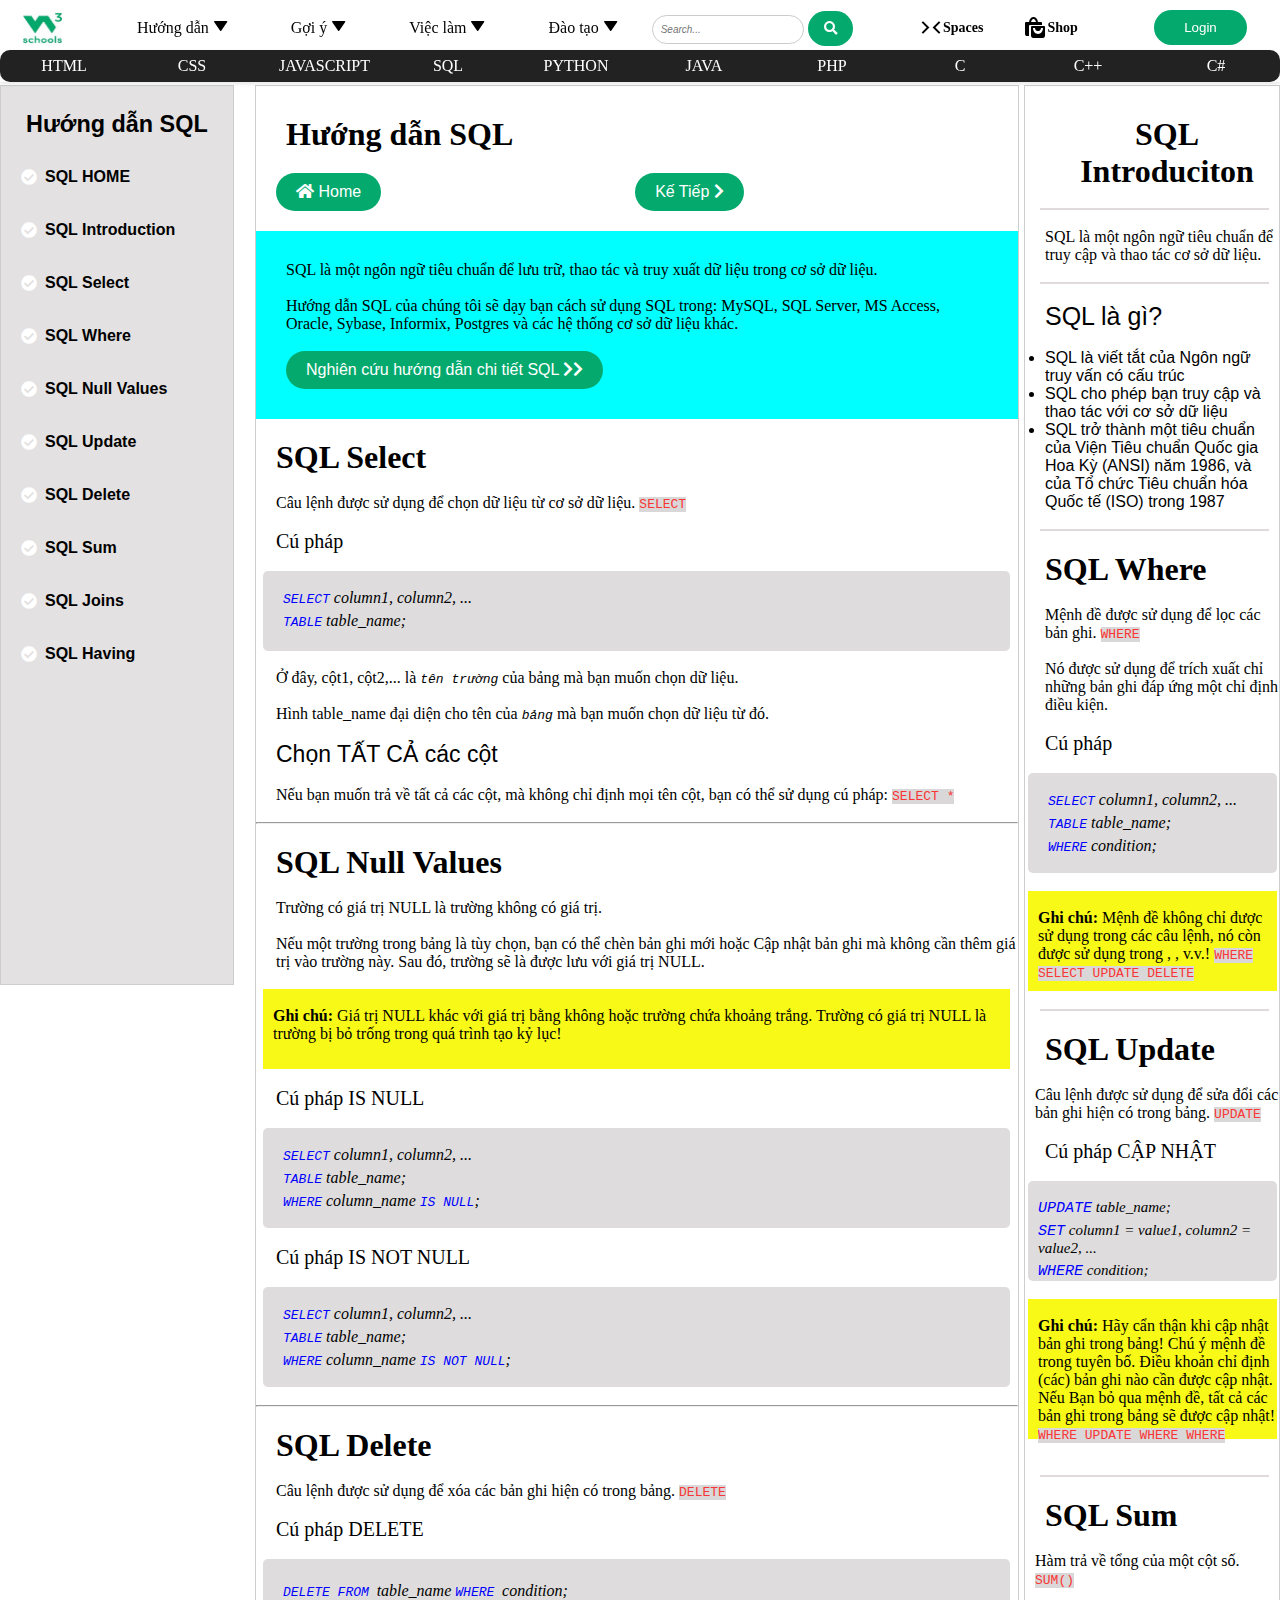
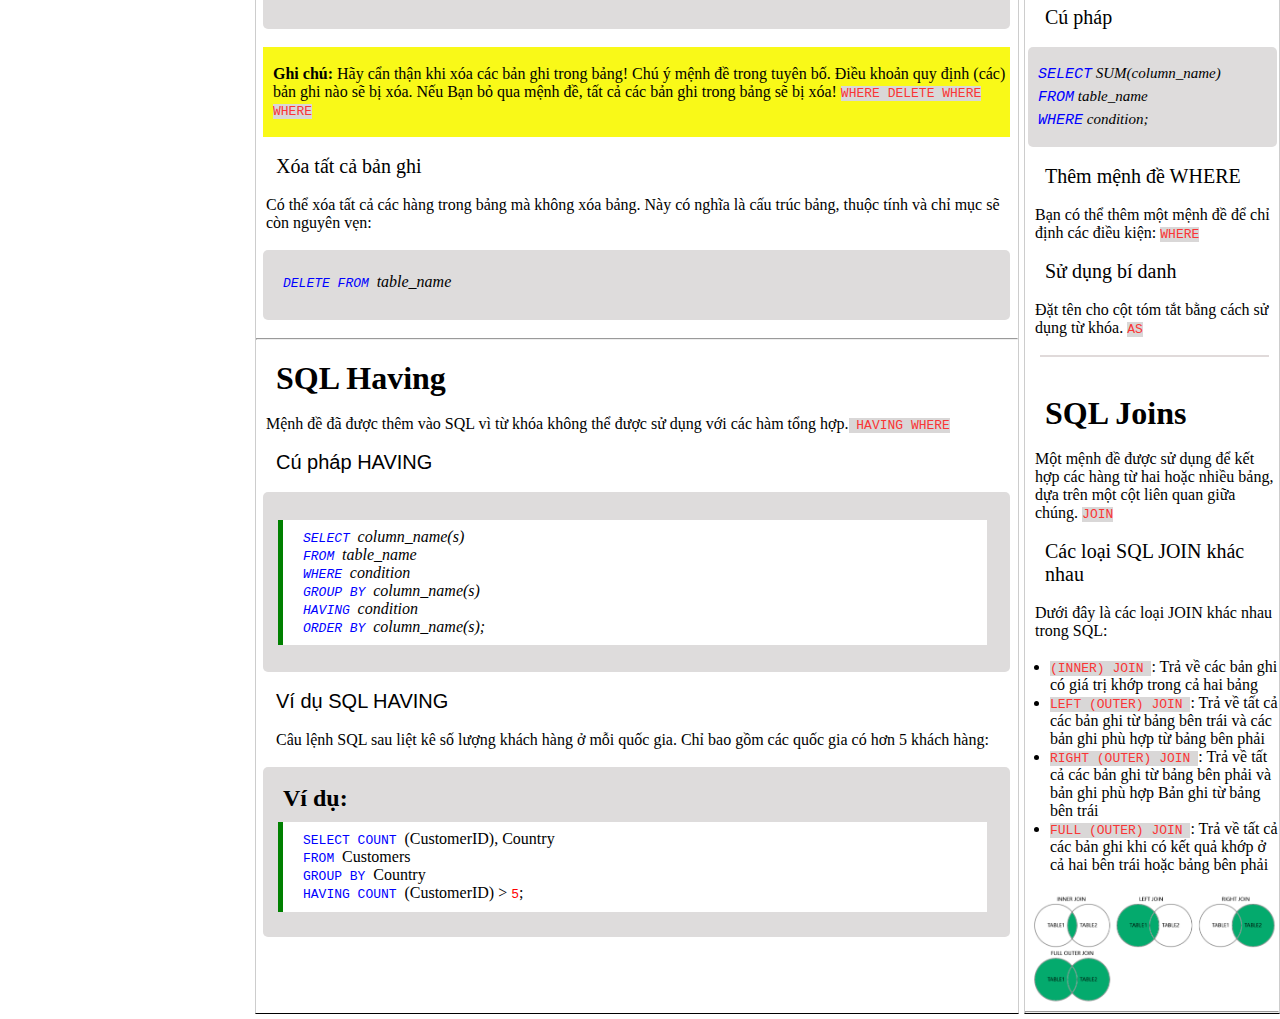
<file: Learn_SQL/index.html>
<!DOCTYPE html>
<html lang="en">
<head>
    <meta charset="UTF-8">
    <meta name="viewport" content="width=device-width, initial-scale=1.0">
    <title>SQL</title>
    <link rel="stylesheet" href="style.css">
    <link rel="stylesheet" href="left.css">
    <link rel="stylesheet" href="right.css">
    <link rel="stylesheet" href="content.css">
    <link rel="website icon" type="jpg" href="../Images/R.jpg">
    <link rel="stylesheet" href="https://cdnjs.cloudflare.com/ajax/libs/font-awesome/5.15.4/css/all.min.css">
    <link href='https://unpkg.com/boxicons@2.1.4/css/boxicons.min.css' rel='stylesheet'>
</head>
<body>
    <div id="wrapper">
        <!-- Menu khái quát -->
        <div id="head">
            <!-- Logo cua trang -->
            <div class="logo">
                <a href="../Home/Home.html">
                    <img src="../logo.jpg" alt="Logo">
                </a>
            </div>

            <!-- Menu chung -->
            <div class="general-menu">
                <ul>
                    <li><a href="../HuongDan/index.html">
                        Hướng dẫn</a>
                        <i class='bx bxs-down-arrow'></i>
                    </li>
                    <li> <a href="../GoiY/index.html">Gợi ý</a>
                        <i class='bx bxs-down-arrow'></i>
                    </li>
                    <li><a href="../ViecLam/index.html">Việc làm</a>
                        <i class='bx bxs-down-arrow'></i>
                    </li>
                    <li><a href="../DaoTao/index.html">Đào tạo</a>
                        <i class='bx bxs-down-arrow'></i>
                    </li>

                    <input type="text" id="searchBar" placeholder="Search...">
                    <button  href="" type="submit"><i class="fas fa-search"></i></button>
                </ul>
            </div>

            <div class="general-icon">
                <div class="general-icon-item">
                    <i class='bx bx-collapse-horizontal'></i>
                    <h3>Spaces</h3>
                </div>
                <div class="general-icon-item">
                    <i class='bx bxs-shopping-bags'></i>
                    <h3>Shop</h3>
                </div>

            </div>

            <div class="login">
                <button type="submit" class="btn"><a href="../LoginForm/Login.html"> Login</a></button>
            </div>


        </div>
        
        <!-- Menu chính -->
        <div id="head-link">
            <nav>
                <a href="../Learn_HTML/index.html">HTML</a>
                <a href="../Learn_CSS/index.html">CSS</a>
                <a href="../Learn_JavaScript/index.html">JAVASCRIPT</a>
                <a href="../Learn_SQL/index.html">SQL</a>
                <a href="../Learn_Python/index.html">PYTHON</a>
                <a href="../Learn_Java/index.html">JAVA</a>
                <a href="../Learn_PHP/index.html">PHP</a>
                <a href="../Learn_C/index.html">C</a>
                <a href="../Learn_CPlus/index.html">C++</a>
                <a href="../Learn_CSharp/index.html">C#</a>
                <span></span>
            </nav>
        </div>

        <div id="main-content">
            <div id="left">
                <div class="left-container">
                    <div style="padding:25px; font-size: 20px;" align="center"><h3> Hướng dẫn SQL</h3> </div>
                    <h4 class="left-item"><i class="fas fa-check-circle check-icon"></i><a  href="#1">SQL HOME </a> </h4>
                    <h4 class="left-item"><i class="fas fa-check-circle check-icon"></i><a  href="#2">SQL Introduction</a>  </h4>
                    <h4 class="left-item"><i class="fas fa-check-circle check-icon"></i> <a href="#3">SQL Select</a> </h4>
                    <h4 class="left-item"><i class="fas fa-check-circle check-icon"></i> <a href="#4">SQL Where</a></h4>
                    <h4 class="left-item"><i class="fas fa-check-circle check-icon"></i> <a href="#5">SQL Null Values</a></h4>
                    <h4 class="left-item"><i class="fas fa-check-circle check-icon"></i> <a href="#6">SQL Update</a></h4>
                    <h4 class="left-item"><i class="fas fa-check-circle check-icon"></i> <a href="#7">SQL Delete</a></h4>
                    <h4 class="left-item"><i class="fas fa-check-circle check-icon"></i> <a href="#8">SQL Sum</a></h4>
                    <h4 class="left-item"><i class="fas fa-check-circle check-icon"></i> <a href="#9">SQL Joins</a></h4>
                    <h4 class="left-item"><i class="fas fa-check-circle check-icon"></i> <a href="#10">SQL Having</a></h4>
                </div>
            </div> <!--đóng div left -->
            <div id="content">
                <!-- sql home -->
                <div id="1" style="margin-left: 30px; margin-top: 30px;"> <h1> Hướng dẫn SQL</h1></div>
                <button style="margin-left: 20px; margin-top: 20px;" class="home-button"><i class="fas fa-home"></i><a href="../Home/Home.html"> Home</a> </button>
                <button class="next-button">Kế Tiếp <i class="fas fa-chevron-right"></i></button>
                <div id="background-content">
                    <p> SQL là một ngôn ngữ tiêu chuẩn để lưu trữ, thao tác và truy xuất dữ liệu trong cơ sở dữ liệu.</p>
                    <br>
                    <p> Hướng dẫn SQL của chúng tôi sẽ dạy bạn cách sử dụng SQL trong: MySQL, SQL Server, MS Access, Oracle, Sybase, Informix, Postgres và các hệ thống cơ sở dữ liệu khác.</p>
                    <br>
                    <button class="study-button"><a href="https://cafedev.vn/tu-hoc-sql-gioi-thieu-chi-tiet-ve-sql-va-ung-dung-cua-no/#:~:text=%5BT%E1%BB%B1%20h%E1%BB%8Dc%20SQL%5D%20Gi%E1%BB%9Bi%20thi%E1%BB%87u%20chi%20ti%E1%BA%BFt%20v%E1%BB%81,%C4%91%E1%BB%83%20th%E1%BB%B1c%20h%C3%A0nh%20SQL%20...%20C%C3%A1c%20m%E1%BB%A5c%20kh%C3%A1c">Nghiên cứu hướng dẫn chi tiết SQL</a> <i class="fas fa-chevron-right"></i><i class="fas fa-chevron-right"></i></button>
                </div>
                <!-- sql select -->
                <div id="3" style="margin-left: 20px; margin-top: 20px;"> <h1>SQL Select</h1></div>
                <br>
                <p style="margin-left:20px;">Câu lệnh được sử dụng để chọn dữ liệu từ cơ sở dữ liệu.
                    <code class="tagjs"> SELECT </code>
                </p>
                <br>
                <p style="margin-left:20px;font-size: 20px;">Cú pháp</p>
                <br>
                <div class="bg">
                    <br>
                    <p style="margin-left:20px; font-style: italic;">
                        <code class="tagsql">SELECT</code> column1, column2, ...
                    </p>
                    
                    <p style="margin-left:20px; font-style: italic; margin-top:5px;">
                        <code class="tagsql">TABLE</code> table_name;
                    </p>
                </div>
                <br>
                <p style="margin-left:20px;">Ở đây, cột1, cột2,... là <code style="font-style: italic;">tên trường</code> của bảng mà bạn muốn chọn dữ liệu.</p>
                <br>
                <p style="margin-left:20px;">Hình table_name đại diện cho tên của <code style="font-style: italic;">bảng</code> mà bạn muốn chọn dữ liệu từ đó.</p>
                <br>
                <p style="margin-left:20px; font-size: 23px; font-family: Arial, Helvetica, sans-serif;">Chọn TẤT CẢ các cột</p>
                <br>
                <p style="margin-left:20px;">Nếu bạn muốn trả về tất cả các cột, mà không chỉ định mọi tên cột, bạn có thể sử dụng cú pháp: <code class="tagjs"> SELECT * </code></p>
                <br>
                <hr>
                <!-- sql null value -->
                <div id="5" style="margin-left: 20px; margin-top: 20px;"> <h1>SQL Null Values</h1></div>
                <br>
                <p style="margin-left:20px;">Trường có giá trị NULL là trường không có giá trị.</p>
                <br>
                <p style="margin-left:20px;">Nếu một trường trong bảng là tùy chọn, bạn có thể chèn bản ghi mới hoặc Cập nhật bản ghi mà không cần thêm giá trị vào trường này. Sau đó, trường sẽ là được lưu với giá trị NULL.</p>
                <br>
                <div class="bgcontent">
                    <br>
                    <p style="margin-left:10px;"><b>Ghi chú: </b>Giá trị NULL khác với giá trị bằng không hoặc trường chứa khoảng trắng. Trường có giá trị NULL là trường bị bỏ trống trong quá trình tạo kỷ lục!</p>
                </div>
                <br>
                <p style="margin-left:20px;font-size: 20px;">Cú pháp IS NULL</p>
                <br>
                <div class="bgisnull">
                    <br>
                    <p style="margin-left:20px; font-style: italic;">
                        <code class="tagsql">SELECT</code> column1, column2, ...
                    </p>
                    
                    <p style="margin-left:20px; font-style: italic; margin-top:5px;">
                        <code class="tagsql">TABLE</code> table_name;
                    </p>

                    <p style="margin-left:20px; font-style: italic; margin-top:5px;">
                        <code class="tagsql">WHERE</code> column_name <code class="tagsql">IS NULL</code>;
                    </p>
                </div>

                <br>
                <p style="margin-left:20px;font-size: 20px;">Cú pháp IS NOT NULL</p>
                <br>
                <div class="bgisnull">
                    <br>
                    <p style="margin-left:20px; font-style: italic;">
                        <code class="tagsql">SELECT</code> column1, column2, ...
                    </p>
                    
                    <p style="margin-left:20px; font-style: italic; margin-top:5px;">
                        <code class="tagsql">TABLE</code> table_name;
                    </p>

                    <p style="margin-left:20px; font-style: italic; margin-top:5px;">
                        <code class="tagsql">WHERE</code> column_name <code class="tagsql">IS NOT NULL</code>;
                    </p>
                </div>
                <br>
                <hr>
                <!-- sql delete -->
                <div id="7" style="margin-left: 20px; margin-top: 20px;"> <h1>SQL Delete</h1></div>
                <br>
                <p style="margin-left:20px;">Câu lệnh được sử dụng để xóa các bản ghi hiện có trong bảng.
                    <code class="tagjs"> DELETE </code>
                </p>
                <br>
                <p style="margin-left:20px;font-size: 20px;">Cú pháp DELETE</p>
                <br>
                <div class="bgdelete">
                    <br>
                    <p style="margin-left:20px; font-style: italic; margin-top:5px;">
                        <code class="tagsql">DELETE FROM </code> table_name <code class="tagsql"> WHERE </code>condition;
                    </p>
                </div>
                <br>
                <div class="bgnote-three">
                    <br>
                    <p style="margin-left:10px;"><b>Ghi chú: </b> 
                        Hãy cẩn thận khi xóa các bản ghi trong bảng! Chú ý mệnh đề trong tuyên bố. Điều khoản quy định (các) bản ghi nào sẽ bị xóa. Nếu Bạn bỏ qua mệnh đề, tất cả các bản ghi trong bảng sẽ bị xóa!
                        <code class="tagjs"> WHERE DELETE WHERE WHERE </code></p>
                </div>
                <br>
                <p style="margin-left:20px;font-size: 20px;">Xóa tất cả bản ghi</p>
                <br>
                <p style="margin-left:10px;">Có thể xóa tất cả các hàng trong bảng mà không xóa bảng. Này có nghĩa là cấu trúc bảng, thuộc tính và chỉ mục sẽ còn nguyên vẹn:</p>
                <br>
                <div class="bgdelete">
                    <br>
                    <p style="margin-left:20px; font-style: italic; margin-top:5px;">
                        <code class="tagsql">DELETE FROM </code> table_name 
                    </p>
                </div>
                <br>
                <hr>
                <!-- sql having -->
                <div id="10" style="margin-left: 20px; margin-top: 20px;"> <h1>SQL Having</h1></div>
                <br>
                <p style="margin-left:10px;">Mệnh đề đã được thêm vào SQL vì từ khóa không thể được sử dụng với các hàm tổng hợp.<code class="tagjs"> HAVING WHERE </code></p>
                <br>
                <p style="margin-left:20px;font-size: 20px; font-family: 'Gill Sans', 'Gill Sans MT', Calibri, 'Trebuchet MS', sans-serif;">Cú pháp HAVING</p>
                <br>
                <div class="bghaving">
                    <br>
                    <div id="bghaving-inside">
                        <br>
                        <p style="margin-left:20px; font-style: italic; margin-top:-10px;">
                            <code class="tagsql">SELECT </code> column_name(s)
                        <p style="margin-left:20px; font-style: italic; ">
                            <code class="tagsql">FROM </code> table_name
                        <p style="margin-left:20px; font-style: italic; ">
                            <code class="tagsql">WHERE  </code> condition
                        <p style="margin-left:20px; font-style: italic; ">
                            <code class="tagsql">GROUP BY </code> column_name(s)
                        <p style="margin-left:20px; font-style: italic; ">
                            <code class="tagsql">HAVING </code> condition
                        <p style="margin-left:20px; font-style: italic; ">
                            <code class="tagsql">ORDER BY </code> column_name(s);
                    </div>
                </div>
                <br>
                <p style="margin-left:20px;font-size: 20px; font-family: 'Gill Sans', 'Gill Sans MT', Calibri, 'Trebuchet MS', sans-serif;">Ví dụ SQL HAVING</p>
                <br>
                <p style="margin-left:20px;">Câu lệnh SQL sau liệt kê số lượng khách hàng ở mỗi quốc gia. Chỉ bao gồm các quốc gia có hơn 5 khách hàng:</p>
                <br>
                <div class="bghavingex">
                    <br>
                    <h2 style="margin-left:20px;">Ví dụ:</h2>
                    <div id="bghaving-insideex">
                        <br>
                        <p style="margin-left:20px; margin-top:-10px;">
                            <code class="tagsql">SELECT COUNT </code> (CustomerID), Country
                        <p style="margin-left:20px; ">
                            <code class="tagsql">FROM </code> Customers 
                        <p style="margin-left:20px;  ">
                            <code class="tagsql">GROUP BY </code> Country
                        <p style="margin-left:20px;  ">
                            <code class="tagsql">HAVING COUNT </code> (CustomerID) > <code style="color:red">5</code>;
                    </div>
                </div>
            </div> <!-- Đóng div content -->
            <div id="right">
                <!-- sql introduction -->
                <div id="2" style="margin-left: 30px; margin-top: 30px; text-align: center;"> <h1>SQL Introduciton</h1></div>
                <br>
                <div id="hrex"></div>
                <br>
                <p style="margin-left:20px;">SQL là một ngôn ngữ tiêu chuẩn để truy cập và thao tác cơ sở dữ liệu.</p>
                <br>
                <div id="hrex"></div>
                <br>
                <p id="whatsql">SQL là gì?</p>
                <br>
                <ul id="content-whatsql">
                    <li>SQL là viết tắt của Ngôn ngữ truy vấn có cấu trúc</li>
                    <li>SQL cho phép bạn truy cập và thao tác với cơ sở dữ liệu</li>
                    <li>SQL trở thành một tiêu chuẩn của Viện Tiêu chuẩn Quốc gia Hoa Kỳ (ANSI) năm 1986, và của Tổ chức Tiêu chuẩn hóa Quốc tế (ISO) trong 1987</li>
                </ul>
                <br>
                <div id="hrex"></div>
                <!-- sql where -->
                <div id="4" style="margin-left: 20px; margin-top: 20px;"> <h1>SQL Where</h1></div>
                <br>
                <p style="margin-left:20px;">Mệnh đề được sử dụng để lọc các bản ghi. <code class="tagjs"> WHERE </code></p>
                <br>
                <p style="margin-left:20px;">Nó được sử dụng để trích xuất chỉ những bản ghi đáp ứng một chỉ định điều kiện.</p>
                <br>
                <p style="margin-left:20px;font-size: 20px;">Cú pháp</p>
                <br>
                <div class="bgright">
                    <br>
                    <p style="margin-left:20px; font-style: italic;">
                        <code class="tagsql">SELECT</code> column1, column2, ...
                    </p>
                    
                    <p style="margin-left:20px; font-style: italic; margin-top:5px;">
                        <code class="tagsql">TABLE</code> table_name;
                    </p>

                    <p style="margin-left:20px; font-style: italic; margin-top:5px;">
                        <code class="tagsql">WHERE</code> condition;
                    </p>
                </div>
                <br>
                <div class="bgnote">
                    <br>
                    <p style="margin-left:10px;"><b>Ghi chú: </b> Mệnh đề không chỉ được sử dụng trong các câu lệnh, nó còn được sử dụng trong , , v.v.! <code class="tagjs"> WHERE SELECT UPDATE DELETE </code></p>
                </div>
                <br>
                <div id="hrex"></div>
                <!-- sql update -->
                <div id="6" style="margin-left: 20px; margin-top: 20px;"> <h1>SQL Update</h1></div>
                <br>
                <p style="margin-left:10px;">Câu lệnh được sử dụng để sửa đổi các bản ghi hiện có trong bảng. <code class="tagjs"> UPDATE </code></p>
                <br>
                <p style="margin-left:20px;font-size: 20px;">Cú pháp CẬP NHẬT</p>
                <br>
                <div class="bgright-two">
                    <br>
                    <p style="margin-left:10px; font-style: italic; font-size: 15px;">
                        <code class="tagsql">UPDATE</code> table_name;
                    </p>
                    
                    <p style="margin-left:10px; font-style: italic; margin-top:5px;font-size: 15px;">
                        <code class="tagsql">SET</code> column1 = value1, column2 = value2, ...
                    </p>

                    <p style="margin-left:10px; font-style: italic; margin-top:5px; font-size: 15px;">
                        <code class="tagsql">WHERE</code> condition;
                    </p>
                </div>
                <br>
                <div class="bgnote-two">
                    <br>
                    <p style="margin-left:10px;"><b>Ghi chú: </b> 
                        Hãy cẩn thận khi cập nhật bản ghi trong bảng! Chú ý mệnh đề trong tuyên bố. Điều khoản chỉ định (các) bản ghi nào cần được cập nhật. Nếu Bạn bỏ qua mệnh đề, tất cả các bản ghi trong bảng sẽ được cập nhật!
                        <code class="tagjs"> WHERE UPDATE WHERE WHERE </code></p>
                </div>
                <br>
                <br>
                <div id="hrex"></div>
                <!-- sql sum -->
                <div id="8" style="margin-left: 20px; margin-top: 20px;"> <h1>SQL Sum</h1></div>
                <br>
                <p style="margin-left:10px;">Hàm trả về tổng của một cột số. <code class="tagjs"> SUM() </code></p>
                <br>
                <p style="margin-left:20px;font-size: 20px;">Cú pháp </p>
                <br>
                <div class="bgright-two">
                    <br>
                    <p style="margin-left:10px; font-style: italic; font-size: 15px;">
                        <code class="tagsql">SELECT</code> SUM(column_name)
                    </p>
                    
                    <p style="margin-left:10px; font-style: italic; margin-top:5px;font-size: 15px;">
                        <code class="tagsql">FROM</code> table_name
                    </p>

                    <p style="margin-left:10px; font-style: italic; margin-top:5px; font-size: 15px;">
                        <code class="tagsql">WHERE</code> condition;
                    </p>
                </div>
                <br>
                <p style="margin-left:20px;font-size: 20px;">Thêm mệnh đề WHERE </p>
                <br>
                <p style="margin-left:10px;">Bạn có thể thêm một mệnh đề để chỉ định các điều kiện: <code class="tagjs"> WHERE </code></p>
                <br>
                <p style="margin-left:20px;font-size: 20px;">Sử dụng bí danh </p>
                <br>
                <p style="margin-left:10px;">Đặt tên cho cột tóm tắt bằng cách sử dụng từ khóa. <code class="tagjs"> AS </code></p>
                <br>
                <div id="hrex"></div>
                <br>
                <!-- sql Joins -->
                <div id="9" style="margin-left: 20px; margin-top: 20px;"> <h1>SQL Joins</h1></div>
                <br>
                <p style="margin-left:10px;">Một mệnh đề được sử dụng để kết hợp các hàng từ hai hoặc nhiều bảng, dựa trên một cột liên quan giữa chúng. <code class="tagjs"> JOIN </code></p>
                <br>
                <p style="margin-left:20px;font-size: 20px;">Các loại SQL JOIN khác nhau </p>
                <br>
                <p style="margin-left:10px;">Dưới đây là các loại JOIN khác nhau trong SQL:</p>
                <br>
                <ul style="margin-left: 25px;">
                    <li><code class="tagjs"> (INNER) JOIN </code> : Trả về các bản ghi có giá trị khớp trong cả hai bảng</li>
                    <li><code class="tagjs"> LEFT (OUTER) JOIN </code>: Trả về tất cả các bản ghi từ bảng bên trái và các bản ghi phù hợp từ bảng bên phải</li>
                    <li><code class="tagjs"> RIGHT (OUTER) JOIN </code>: Trả về tất cả các bản ghi từ bảng bên phải và bản ghi phù hợp Bản ghi từ bảng bên trái</li>
                    <li><code class="tagjs"> FULL (OUTER) JOIN </code>: Trả về tất cả các bản ghi khi có kết quả khớp ở cả hai bên trái hoặc bảng bên phải</li>
                </ul>
                <br>
                <img width="100%" src="../Images/SQL_Joins.png" alt="">
                <br>
                <hr>
            </div> <!-- Đóng div right -->
        </div> <!-- Đóng div main-container -->
    </div> <!-- Đóng div wrapper -->
</body>
</html>
</file>
<file: Learn_JavaScript/style.css>
* {
    margin: 0;
    padding: 0;
    box-sizing: border-box;
}

.connect{
    text-decoration: none;
    color: white;
}

#head {
    display: flex;
    background-color: white;
    justify-content: space-around;
    height: 56px;
}
.logo{
    padding: 10px 0px;
}
.logo img {
    width: 38.5px; /* Thay đổi kích thước theo nhu cầu */
    height: 36px;
}

.general-menu ul {
    list-style: none;
    height: 56px;
}

.general-menu ul li {
    position: relative;
    display: inline;
    padding: 10px 29px;
    height: 56px;
    line-height: 56px;
}

.general-menu ul li a {
    text-decoration: none;
    color: black; /* Màu chữ của menu */
}

.general-menu ul li:hover {
    background-color: rgb(4, 170, 109); /* Thay đổi màu nền của menu khi rê chuột vào */
}





.general-icon {
    display: flex;
    justify-content: space-around;
}

.general-icon-item {
    text-align: center;
    display: flex;
    align-items: center;
    padding: 0px 20px;
}

.general-icon-item i {
    font-size: 24px; /* Kích thước của biểu tượng */
}

.general-icon-item h3 {
    font-size: 14px; /* Kích thước của tiêu đề */
}


/* Thanh tim kiem */
input[type="text"] {
    padding: 8px;
    font-size: 10px;
    font-style: italic;/* font chữ nghiêng */
    border: 1px solid #ccc;
    border-radius: 40px;
}
button {
    padding: 10px 16px;
    background-color: rgb(4, 170, 109);
    color: white;
    border: none;
    border-radius: 40px;
    cursor: pointer;
}

button:hover {
    background-color: #0056b3;
}



.login {
    padding: 10px;
}
.btn {
    background-color: rgb(4, 170, 109); /* Màu nền của nút */
    color: white; /* Màu chữ của nút */
    border: none;
    padding: 10px 30px; /* Kích thước nút */
    border-radius: 20px; /* Bo góc */
    cursor: pointer;
}

.login a{
    text-decoration: none;
    color: white;
}



.btn:hover {
    background-color: #0056b3; /* Màu nền hover */
}


/* PHAN MENU LINK */
nav {
    position: relative;
    width: 100%;
    height: 32px;
    background: #222;
    border-radius: 10px;
    display: flex;
    justify-content: center;
    align-items: center;
    overflow: hidden; /* Đảm bảo khi hover thì viền không vượt ra khỏi nav */
}

nav a {
    position: relative;
    text-align: center;
    width: 10%;
    display: inline-block;
    font-size: 1em;
    font-weight: 500;
    color: white;
    text-decoration: none;
    padding: 0 23px;
    z-index: 1;
    transition: color 0.3s ease; /* Thêm hiệu ứng chuyển đổi màu khi hover */
}

nav span {
    position: absolute;
    top: 0;
    left: -100%;
    width: calc(100% / 10); /* Chia đều chiều rộng cho từng menu */
    height: 100%;
    background: linear-gradient(45deg, #194b4f, #33fffc);
    border-radius: 10px;
    transition: 0.5s;
    z-index: 0; /* Đảm bảo viền nằm dưới các nút */
}

nav a:hover {
    color: #194b4f; /* Đổi màu chữ khi hover */
}


nav a:nth-child(1):hover ~ span {
    left: calc(100% / 10 * 0);
}

nav a:nth-child(2):hover ~ span {
    left: calc(100% / 10 * 1);
}

nav a:nth-child(3):hover ~ span {
    left: calc(100% / 10 * 2);
}

nav a:nth-child(4):hover ~ span {
    left: calc(100% / 10 * 3);
}

nav a:nth-child(5):hover ~ span {
    left: calc(100% / 10 * 4);
}

nav a:nth-child(6):hover ~ span {
    left: calc(100% / 10 * 5);
}

nav a:nth-child(7):hover ~ span {
    left: calc(100% / 10 * 6);
}

nav a:nth-child(8):hover ~ span {
    left: calc(100% / 10 * 7);
}

nav a:nth-child(9):hover ~ span {
    left: calc(100% / 10 * 8);
}

nav a:nth-child(10):hover ~ span {
    left: calc(100% / 10 * 9);
}



body {
    
    margin: 0; /* Xóa margin mặc định của body */
}
#wrapper {
    width: 100%;
    height: 100%;
    overflow: 50px; /* Cho phép cuộn khi nội dung vượt quá kích thước của khu vực hiển thị */
    margin: 0 auto; /* Căn giữa main theo chiều ngang */
}

#head {
    position: fixed; /* Đặt phần đầu trang cố định vị trí */
    top: 0; /* Đặt vị trí phía trên cùng của phần đầu trang */
    width: 100%; /* Đặt chiều rộng bằng 100% của phần đầu trang */
    background-color: white; /* Màu nền của phần đầu trang */
    z-index: 1000; /* Đảm bảo phần đầu trang nằm trên tất cả các phần tử khác */
    box-shadow: 0 2px 4px rgba(0, 0, 0, 0.1); /* Hiển thị bóng đổ nhẹ */
}
#head-link {
    position: fixed;
    margin-top: 50px;/* Đảm bảo nội dung bên dưới phần đầu trang không bị che khuất */
    top: 0; /* Đặt vị trí phía trên cùng của phần đầu trang */
    width: 100%; /* Đặt chiều rộng bằng 100% của phần đầu trang */
    background-color: white; /* Màu nền của phần đầu trang */
    z-index: 1000; /* Đảm bảo phần đầu trang nằm trên tất cả các phần tử khác */
    box-shadow: 0 2px 4px rgba(0, 0, 0, 0.1); /* Hiển thị bóng đổ nhẹ */
}
#main-content {
    margin-top: 75px;
}
#left {
  width: 250px;
  min-height: 100%;
  border: 1px solid #CDCDCD;
  float: left;
  background-color: #e3e1e1;
  margin-bottom: 5px;
  margin-top: 85px;
  position: fixed;
  top: 0;
  left: 0;
  
  
}


#content{
    width: 655px;
    min-height: 3000px;
    border: 1px solid #CDCDCD;
    float:left;
    margin-left: 255px;
    margin-right: 5px;
    margin-bottom: 5px;
    margin-top: 10px;
}
#right{
    width: 300px;
    min-height: 3000px;
    border: 1px solid #CDCDCD;
    float:right;
    margin-bottom: 5px;
    background: white;
    margin-top: 10px;
}

.rounded-image {
    border-radius: 10000px;
    width: 100px; /* Thay đổi kích thước hình ảnh theo ý muốn */
    height: 100px;
}
link[rel="icon"].rounded-image {
    border-radius: 50%;
}

#main-container {
    max-width: 840px;
    margin: 0 auto;
    padding: 0 15px;
}
#main-container {
    width: min(100% - 30px, 840px);
    margin-inline: auto;
}
</file>
<file: Learn_JavaScript/left.css>
.left-container {
    font-family: Arial, sans-serif; /* Font chữ dễ nhìn */
    flex-direction: column;
    max-height: calc(100vh - 88px); /* Đặt chiều cao tối đa là chiều cao của màn hình trừ 100px */
    overflow-y: auto; /* Cho phép cuộn dọc khi nội dung vượt quá chiều cao */
    overflow-x: hidden;
}
.left-item {
    margin-bottom: 25px; /* Khoảng cách giữa các mục menu */
    cursor:pointer; /* Biểu tượng con trỏ khi rê chuột qua */  
    white-space: nowrap; /* Ngăn ngừa quá trình ngắt dòng */
    padding: 5px 0;
}
.left-item {
    display: flex;
    align-items: center;
}
.check-icon {
    margin-right: 8px; /* Khoảng cách giữa icon và văn bản */
    color: white; /* Màu của icon check tích */
}
.check-icon.green {
    color: green;
}
.left-item:hover {
    color: blue; /* Change color to whatever you prefer */
    background: #8a8888;
    
}
.left-container h4 {
    margin-left: 20px;
}

.left-item a {
    color:black;
    text-decoration: none;
}
</file>
<file: Learn_JavaScript/right.css>
#content-intro{
    width:100%;
    height: 90px;
    background: rgb(145, 205, 183);
}
#ct {
    margin-left:20px; 
    align-items: center;
    margin-top: 5px;
}

#ct2 {
    margin-left:20px; 
    font-size: 20px;
    font-family: 'Gill Sans', 'Gill Sans MT', Calibri, 'Trebuchet MS', sans-serif;
}

#ct3,#ct4,#ct5,#ct6 {
    margin-left:20px; 
}
.tagjs {
    color: rgb(249, 53, 53);
    background: #d9d7d7;
}

#img1 {
    width: 100%;
    height: 200px;
}

#img2,#img3 {
    width: 100%;
}

#title-jsv {
    margin-left: 20px;
    margin-top: 20px;
}
.jsv {
    width: 100%;
    height: 220px;
    background: rgb(145, 205, 183);
}
.jsv p {
    margin-left: 20px; 
}
.jsv2 {
    width: 100%;
    height: 310px;
    background: rgb(252, 250, 122);
}
.jsv2 p {
    margin-left: 20px; 
}
#content-intro2{
    width:100%;
    height: 150px;
    background: rgb(145, 205, 183);
}
#img10 {
    width: 100%;
}
#content-intro3{
    width:100%;
    height: 120px;
    background: rgb(145, 205, 183);
}
#content-intro3 p {
    font-family: 'Segoe UI', Tahoma, Geneva, Verdana, sans-serif;
}
#title-jss {
    margin-left: 15px;
    font-family: 'Segoe UI', Tahoma, Geneva, Verdana, sans-serif;
}
.jsstr {
    width: 100%;
    height: 150px;
    background: rgb(252, 250, 122);
}
.jsstr p {
    margin-left: 20px;
}
.jsstr h3 {
    margin-left: 20px;
    font-family: 'Segoe UI', Tahoma, Geneva, Verdana, sans-serif;
}
#clsIntro {
    font-size: 20px;
    margin-left: 20px;
    font-family:Verdana, Geneva, Tahoma, sans-serif;
}
#ct-intro {
    background: rgb(145, 205, 183);
}
#ct-intro p {
    margin-left:20px;
}
#ct-intro2 {
    margin-left:20px;
}
#backgroundJSON {
    background: rgb(247, 247, 150);
    width: 100%;
}
#DC {
    color: black;
}
#DC:hover{
    color:green;
}
</file>
<file: Learn_JavaScript/content.css>
/* ==================================(NÚT HOME)============================== */
.home-button {
    background-color: rgb(4, 170, 109); /* Màu nền của nút */
    color: white; /* Màu chữ của nút */
    border: none; /* Loại bỏ viền */
    padding: 10px 20px; /* Kích thước padding */
    font-size: 16px; /* Kích thước chữ */
    cursor: pointer; /* Con trỏ chuột */
    border-radius: 50px; /* Bo góc */
}
.home-button a {
    text-decoration: none; /* Loại bỏ gạch dưới */
    color: inherit;
}
.home-button:hover {
    background-color: #e5ef52; /* Màu nền của nút khi hover */
    color: black;
}
/* ==================================(NÚT KẾ TIẾP)============================== */
.next-button {
    background-color: rgb(4, 170, 109); /* Màu nền của nút */
    color: white; /* Màu chữ của nút */
    border: none; /* Loại bỏ viền */
    padding: 10px 20px; /* Kích thước padding */
    font-size: 16px; /* Kích thước chữ */
    cursor: pointer; /* Con trỏ chuột */
    margin-left: 250px;
    border-radius: 50px; /* Bo góc */
}
.next-button:hover {
    background-color: #0056b3; /* Màu nền của nút khi hover */
}

#background-content {
    margin-top: 20px;
    background-color: aqua;
    padding: 30px;
}
/* ==================================(NÚT NGhiên cứu)============================== */
.study-button a {
    text-decoration: none; /* Loại bỏ gạch dưới */
    color: inherit; /* Kế thừa màu sắc từ phần tử cha */
}
.study-button {
    background-color: rgb(4, 170, 109); /* Màu nền của nút */
    color: white; /* Màu chữ của nút */
    border: none; /* Loại bỏ viền */
    padding: 10px 20px; /* Kích thước padding */
    font-size: 16px; /* Kích thước chữ */
    cursor: pointer; /* Con trỏ chuột */
    border-radius: 20px; /* Bo góc */
}
.study-button:hover {
    background-color: #0056b3; /* Màu nền của nút khi hover */
}

/* =============================( div content two)======================= */
.content-two h2, .content-two p{
    margin-left: 20px;
}
#link-ex {
    color:black;
}
#link-ex:hover {
    color:darkgreen;
}

#ct7 {
    margin-left: 20px;
    font-size: 20px;
    font-family:Verdana, Geneva, Tahoma, sans-serif;
}
#ct8 {
    margin-left:20px;
}
#title-jsa,#title-jsa2 {
    margin-left:20px;
}
#title-jsa {
    font-size: 20px;
    font-family:'Gill Sans', 'Gill Sans MT', Calibri, 'Trebuchet MS', sans-serif;
}


table {
    border-collapse: collapse;
    width: 90%;
    margin-left:30px;
  }
  
  th, td {
    border: 1px solid #ddd;
    padding: 8px;
    text-align: left;
  }
  
  th {
    background-color: #ffffff; /* Màu nền cho header */
  }
  
  tr:nth-child(even) {
    background-color: #ffffff; /* Màu nền cho hàng chẵn */
  }
  
  tr:nth-child(odd) {
    background-color:#f2f2f2 ; /* Màu nền cho hàng lẻ */
  }
  
  /* Thiết lập độ rộng tối thiểu cho cột Operator */
  th:last-child,
  td:last-child {
    min-width: 250px; /* Có thể điều chỉnh độ rộng tùy ý */
  }

  .jso {
    width: 100%;
    height: 90px;
    background: #e5ef52;
  }
  .jso p {
    margin-left:20px;
    margin-top:15px;
  }
  #hrex {
    border: 1px solid rgb(224, 218, 218);
    width: 90%;
    margin-left:30px;
  }
  #hrex2 {
    margin-left:20px;
  }
  #hrex3 {
    margin-left:50px;
  }
  #hrexPri {
    margin-left:20px;
    font-family: 'Lucida Sans', 'Lucida Sans Regular', 'Lucida Grande', 'Lucida Sans Unicode', Geneva, Verdana, sans-serif;
    font-size: 20px;
  }
  #hrexPri2 {
    margin-left:20px;
    font-family:sans-serif;
  }

  .imm {
    background: #f4f596;
    width: 100%;
    height: 120px;
  }
  .imm #immu {
    font-size: 20px;
  }

  .imm p {
    margin-left: 20px;
  }

  th {
    font-family: 'Segoe UI', Tahoma, Geneva, Verdana, sans-serif;
  }
  #jsonex {
    margin-left: 20px;
    font-size: 25px;
    font-family:'Segoe UI', Tahoma, Geneva, Verdana, sans-serif;
  }
  #jsonex2 {
    margin-left: 20px;
  }
  #jsonex3 {
    background: #f4f5f6;
    width:98%;
    height: 80px;
    border-radius: 5px;
    margin-left:   5px;
  }
  #jsonex4 {
    background: white;
    margin-left: 30px;
    width: 90%;
    height: 40px;
   line-height: 40px;
   text-align: left;
   border-left: 3px solid green;
   color: red;
  }
</file>
<file: Learn_Python/style.css>
* {
    margin: 0;
    padding: 0;
    box-sizing: border-box;
}

.connect{
    text-decoration: none;
    color: white;
}

#head {
    display: flex;
    background-color: white;
    justify-content: space-around;
    height: 56px;
}
.logo{
    padding: 10px 0px;
}
.logo img {
    width: 38.5px; /* Thay đổi kích thước theo nhu cầu */
    height: 36px;
}

.general-menu ul {
    list-style: none;
    height: 56px;
}

.general-menu ul li {
    position: relative;
    display: inline;
    padding: 10px 29px;
    height: 56px;
    line-height: 56px;
}

.general-menu ul li a {
    text-decoration: none;
    color: black; /* Màu chữ của menu */
}

.general-menu ul li:hover {
    background-color: rgb(4, 170, 109); /* Thay đổi màu nền của menu khi rê chuột vào */
}





.general-icon {
    display: flex;
    justify-content: space-around;
}

.general-icon-item {
    text-align: center;
    display: flex;
    align-items: center;
    padding: 0px 20px;
}

.general-icon-item i {
    font-size: 24px; /* Kích thước của biểu tượng */
}

.general-icon-item h3 {
    font-size: 14px; /* Kích thước của tiêu đề */
}


/* Thanh tim kiem */
input[type="text"] {
    padding: 8px;
    font-size: 10px;
    font-style: italic;/* font chữ nghiêng */
    border: 1px solid #ccc;
    border-radius: 40px;
}
button {
    padding: 10px 16px;
    background-color: rgb(4, 170, 109);
    color: white;
    border: none;
    border-radius: 40px;
    cursor: pointer;
}

button:hover {
    background-color: #0056b3;
}



.login {
    padding: 10px;
}
.btn {
    background-color: rgb(4, 170, 109); /* Màu nền của nút */
    color: white; /* Màu chữ của nút */
    border: none;
    padding: 10px 30px; /* Kích thước nút */
    border-radius: 20px; /* Bo góc */
    cursor: pointer;
}

.login a{
    text-decoration: none;
    color: white;
}



.btn:hover {
    background-color: #0056b3; /* Màu nền hover */
}


/* PHAN MENU LINK */
nav {
    position: relative;
    width: 100%;
    height: 32px;
    background: #222;
    border-radius: 10px;
    display: flex;
    justify-content: center;
    align-items: center;
    overflow: hidden; /* Đảm bảo khi hover thì viền không vượt ra khỏi nav */
}

nav a {
    position: relative;
    text-align: center;
    width: 10%;
    display: inline-block;
    font-size: 1em;
    font-weight: 500;
    color: white;
    text-decoration: none;
    padding: 0 23px;
    z-index: 1;
    transition: color 0.3s ease; /* Thêm hiệu ứng chuyển đổi màu khi hover */
}

nav span {
    position: absolute;
    top: 0;
    left: -100%;
    width: calc(100% / 10); /* Chia đều chiều rộng cho từng menu */
    height: 100%;
    background: linear-gradient(45deg, #194b4f, #33fffc);
    border-radius: 10px;
    transition: 0.5s;
    z-index: 0; /* Đảm bảo viền nằm dưới các nút */
}

nav a:hover {
    color: #194b4f; /* Đổi màu chữ khi hover */
}


nav a:nth-child(1):hover ~ span {
    left: calc(100% / 10 * 0);
}

nav a:nth-child(2):hover ~ span {
    left: calc(100% / 10 * 1);
}

nav a:nth-child(3):hover ~ span {
    left: calc(100% / 10 * 2);
}

nav a:nth-child(4):hover ~ span {
    left: calc(100% / 10 * 3);
}

nav a:nth-child(5):hover ~ span {
    left: calc(100% / 10 * 4);
}

nav a:nth-child(6):hover ~ span {
    left: calc(100% / 10 * 5);
}

nav a:nth-child(7):hover ~ span {
    left: calc(100% / 10 * 6);
}

nav a:nth-child(8):hover ~ span {
    left: calc(100% / 10 * 7);
}

nav a:nth-child(9):hover ~ span {
    left: calc(100% / 10 * 8);
}

nav a:nth-child(10):hover ~ span {
    left: calc(100% / 10 * 9);
}



body {
    
    margin: 0; /* Xóa margin mặc định của body */
}
#wrapper {
    width: 100%;
    height: 100%;
    overflow: 50px; /* Cho phép cuộn khi nội dung vượt quá kích thước của khu vực hiển thị */
    margin: 0 auto; /* Căn giữa main theo chiều ngang */
}

#head {
    position: fixed; /* Đặt phần đầu trang cố định vị trí */
    top: 0; /* Đặt vị trí phía trên cùng của phần đầu trang */
    width: 100%; /* Đặt chiều rộng bằng 100% của phần đầu trang */
    background-color: white; /* Màu nền của phần đầu trang */
    z-index: 1000; /* Đảm bảo phần đầu trang nằm trên tất cả các phần tử khác */
    box-shadow: 0 2px 4px rgba(0, 0, 0, 0.1); /* Hiển thị bóng đổ nhẹ */
}
#head-link {
    position: fixed;
    margin-top: 50px;/* Đảm bảo nội dung bên dưới phần đầu trang không bị che khuất */
    top: 0; /* Đặt vị trí phía trên cùng của phần đầu trang */
    width: 100%; /* Đặt chiều rộng bằng 100% của phần đầu trang */
    background-color: white; /* Màu nền của phần đầu trang */
    z-index: 1000; /* Đảm bảo phần đầu trang nằm trên tất cả các phần tử khác */
    box-shadow: 0 2px 4px rgba(0, 0, 0, 0.1); /* Hiển thị bóng đổ nhẹ */
}
#main-content {
    margin-top: 75px;
}
#left {
  width: 250px;
  min-height: 100%;
  border: 1px solid #CDCDCD;
  float: left;
  background-color: #e3e1e1;
  margin-bottom: 5px;
  margin-top: 85px;
  position: fixed;
  top: 0;
  left: 0;
}


#content{
    width: 655px;
    min-height: 3000px;
    border: 1px solid #CDCDCD;
    float:left;
    margin-left: 255px;
    margin-right: 5px;
    margin-bottom: 5px;
    margin-top: 10px;
}
#right{
    width: 300px;
    min-height: 3000px;
    border: 1px solid #CDCDCD;
    float:right;
    margin-bottom: 5px;
    background: white;
    margin-top: 10px;
}

.rounded-image {
    border-radius: 10000px;
    width: 100px; /* Thay đổi kích thước hình ảnh theo ý muốn */
    height: 100px;
}
link[rel="icon"].rounded-image {
    border-radius: 50%;
}

#main-container {
    max-width: 840px;
    margin: 0 auto;
    padding: 0 15px;
}
#main-container {
    width: min(100% - 30px, 840px);
    margin-inline: auto;
}
</file>
<file: Learn_Python/left.css>
.left-container {
    font-family: Arial, sans-serif; /* Font chữ dễ nhìn */
    flex-direction: column;
    max-height: calc(100vh - 88px); /* Đặt chiều cao tối đa là chiều cao của màn hình trừ 100px */
    overflow-y: auto; /* Cho phép cuộn dọc khi nội dung vượt quá chiều cao */
    overflow-x: hidden;
}
.left-item {
    margin-bottom: 25px; /* Khoảng cách giữa các mục menu */
    cursor:pointer; /* Biểu tượng con trỏ khi rê chuột qua */  
    white-space: nowrap; /* Ngăn ngừa quá trình ngắt dòng */
    padding: 5px 0;
}
.left-item {
    display: flex;
    align-items: center;
}
.check-icon {
    margin-right: 8px; /* Khoảng cách giữa icon và văn bản */
    color: white; /* Màu của icon check tích */
}
.check-icon.green {
    color: green;
}
.left-item:hover {
    color: blue; /* Change color to whatever you prefer */
    background: #8a8888;
    
}
.left-container h4 {
    margin-left: 20px;
}

.left-item a {
    color:black;
    text-decoration: none;
}
</file>
<file: Learn_Python/right.css>
/* tieu de ben phai */
.Title-Python-Right {
    margin-left: 10px; margin-top: 20px;
}
/* noi dung the p ben phai */
#content-p-right {
    margin-left: 10px;
}
/* noi dung the ul */
#content-ul {
    margin-left: 33px;
}

/* background vi du */
#background-grey {
    width: 97%;
    height: 110px;
    background-color: rgb(221, 217, 217);
    border-radius: 5px;
    margin-left: 5px;
}
#background-white {
    width: 90%;
    height: 50px;
    margin-left: 15px;
    margin-top: 5px;
    background-color: white;
    border-left: 5px solid green;
}
/* tao giong the hr */
#hr {
    border: 1px solid rgb(224, 218, 218);
    width: 90%;
    margin-left:15px;
}

/* Ghi chu ben phai */
#Note-p-right {
    margin-left: 20px;
    font-size: 23px;
    font-family:'Gill Sans', 'Gill Sans MT', Calibri, 'Trebuchet MS', sans-serif;
}

/* dau # */
#sharp {
    width: 100px;
    height: 50px;
    color: rgb(248, 122, 122);
    background-color: rgb(171, 168, 168);
}

/* background vi du 2 */
#background-grey-two {
    width: 97%;
    height: 110px;
    background-color: rgb(221, 217, 217);
    border-radius: 5px;
    margin-left: 5px;
}
#background-white-two {
    width: 90%;
    height: 50px;
    margin-left: 15px;
    margin-top: 5px;
    background-color: white;
    border-left: 5px solid green;
}

#comment-example-p {
    color: green;
    margin-top: -10px;
    margin-left: 10px;
}
/* ============dong background vi du 2=========== */

#boolean {
    color: red;
    background-color: rgb(230, 232, 233);
}

/* background vi du 3 */
#background-grey-three {
    width: 97%;
    height: 130px;
    background-color: rgb(221, 217, 217);
    border-radius: 5px;
    margin-left: 5px;
    margin-top: 5px;
}
#background-white-three {
    width: 90%;
    height: 60px;
    margin-left: 15px;
    margin-top: 15px;
    background-color: white;
    border-left: 5px solid green;
}
#background-content-p-right {
    margin-top: 2px;
    margin-left: 10px;
}

.background-gray-example--sets {
    width: 95%;
    height: 50px;
    background-color: rgb(199, 196, 196);
    margin-left: 10px;
}
.background-gray-example--sets p {
    margin-left: 10px;
}
#content-p-right u:hover{
    color:green;
}

#background-note-right {
    width: 98%;
    height: 80px;
    background-color: rgb(247, 249, 174);
    margin-left: 3px;
}
#background-note-right-two {
    width: 98%;
    height: 120px;
    background-color: rgb(247, 249, 174);
    margin-left: 3px;
}

/* background vi du 4 */
#background-grey-four {
    width: 97%;
    height: 160px;
    background-color: rgb(221, 217, 217);
    border-radius: 5px;
    margin-left: 5px;
}
#background-white-four {
    width: 90%;
    height: 50px;
    margin-left: 15px;
    margin-top: 5px;
    background-color: white;
    border-left: 5px solid green;
}
#background-white-four p {
    margin-left: 10px;
}
#content-p-right-bg {
    margin-left: 20px;
}
</file>
<file: Learn_Python/content.css>
/* ==================================(NÚT HOME)============================== */
.home-button {
    background-color: rgb(4, 170, 109); /* Màu nền của nút */
    color: white; /* Màu chữ của nút */
    border: none; /* Loại bỏ viền */
    padding: 10px 20px; /* Kích thước padding */
    font-size: 16px; /* Kích thước chữ */
    cursor: pointer; /* Con trỏ chuột */
    border-radius: 50px; /* Bo góc */
}
.home-button a {
    text-decoration: none; /* Loại bỏ gạch dưới */
    color: inherit;
}
.home-button:hover {
    background-color: #e5ef52; /* Màu nền của nút khi hover */
    color: black;
}
/* ==================================(NÚT KẾ TIẾP)============================== */
.next-button {
    background-color: rgb(4, 170, 109); /* Màu nền của nút */
    color: white; /* Màu chữ của nút */
    border: none; /* Loại bỏ viền */
    padding: 10px 20px; /* Kích thước padding */
    font-size: 16px; /* Kích thước chữ */
    cursor: pointer; /* Con trỏ chuột */
    margin-left: 250px;
    border-radius: 50px; /* Bo góc */
}
.next-button:hover {
    background-color: #0056b3; /* Màu nền của nút khi hover */
}

#background-content {
    margin-top: 20px;
    background-color: aqua;
    padding: 30px;
}
/* ==================================(NÚT NGhiên cứu)============================== */
.study-button a {
    text-decoration: none; /* Loại bỏ gạch dưới */
    color: inherit; /* Kế thừa màu sắc từ phần tử cha */
}
.study-button {
    background-color: rgb(4, 170, 109); /* Màu nền của nút */
    color: white; /* Màu chữ của nút */
    border: none; /* Loại bỏ viền */
    padding: 10px 20px; /* Kích thước padding */
    font-size: 16px; /* Kích thước chữ */
    cursor: pointer; /* Con trỏ chuột */
    border-radius: 20px; /* Bo góc */
}
.study-button:hover {
    background-color: #0056b3; /* Màu nền của nút khi hover */
}










/* tieu de content */
.Title-Python-Content {
    margin-left: 20px;
}
/* Ghi chu the p */
#Note-p {
    margin-left: 20px;
    font-size: 23px;
    font-family:'Gill Sans', 'Gill Sans MT', Calibri, 'Trebuchet MS', sans-serif;
}
/* noi dung the p chinh giua*/
#content-p {
    margin-left:20px;
}

/* thuc thi cu phap Syntax */
.title-content
{
    display: flex;
}
/* noi dung ben trai  */
.label-one {
    flex: 60%;
}
#background-label-one {
    width: 100%;
    height: 100px;
    background-color: rgb(218, 217, 217);
    margin-left: 10px;
    border-radius: 5px;
}
#background-label-black {
    width: 90%;
    height: 60px;
    background-color: black;
    margin-left: 17px;
    border-left: 5px solid green;
}

#content-background-label-black {
    color: white;
    margin-top: -10px;
    margin-left: 10px;
    font-family:Arial, Helvetica, sans-serif;
}
/* noi dung ben phai */
.label-two {
    justify-content: left;
    flex: 40%;
}
#background-label-two {
    width: 90%;
    height: 220px;
    background-color: rgb(220, 219, 219);
    margin-left: 20px;
    border-radius: 5px;
}
#hr-label {
    border: 1px solid rgb(194, 192, 192);
    width: 85%;
    margin-left: 15px;
    margin-top: 12px;
}
#content-p-label {
    margin-right: 50px; 
    margin-left: 20px; 
    color:rgb(179, 177, 177); 
    font-size: 20px;
    font-family: 'Gill Sans', 'Gill Sans MT', Calibri, 'Trebuchet MS', sans-serif;
}
#content-ul-label {
    margin-left: 20px;
}
#menu-label {
    margin-top: 15px;
}
#menu-label ul {
    list-style-type: none; /* bỏ các dấu chấm các mục trong  ul  */
}
#menu-label li {
    margin-bottom: 10px;
    font-family: 'Gill Sans', 'Gill Sans MT', Calibri, 'Trebuchet MS', sans-serif;
    color:rgb(91, 90, 90);
}
#menu-label li:hover {
    color: black;
    cursor: pointer;
}
/* ==========================(dong thuc thi cu phap Syntax)============= */

#background-example-grey {
    width: 95%;
    height: 80px;
    background-color: rgb(220, 219, 219);
    margin-left: 20px;
    border-radius: 5px;
}
#background-example-black {
    width: 90%;
    height: 40px;
    background-color: black;
    margin-left: 17px;
    border-left: 5px solid green;
}
#content-background-example-black {
    color: white;
    margin-top: -5px;
    margin-left: 10px;
    font-family:Arial, Helvetica, sans-serif;
}

/* tao giong hr */
#hr-content {
    border: 1px solid rgb(222, 220, 220);
    width: 95%;
    margin-left: 20px;
}


/* ========menu doc ul============ */
#content-ul-one {
    flex: 50%;
}
#content-ul-one ul {
    list-style-type: none;
}
#content-ul-one li{
    margin-bottom: 15px;
    margin-left: 40px;
    font-family: Arial, Helvetica, sans-serif;
}
#content-ul-two {
    flex: 50%;
}
#content-ul-two ul {
    list-style-type:none;
}
#content-ul-two li{
    margin-bottom: 15px;
    margin-left: -140px;
    font-family: Arial, Helvetica, sans-serif;
    
}
#list-two {
    color: red;
    background-color:rgb(222, 216, 216) ;
    width: 100px;
}
/* ============dong menu doc ul=========== */

#background-example-list {
    background-color: rgb(202, 201, 201);
    width: 95%;
    height: 35px;
    margin-left: 20px;
}
#background-example-list p{
    margin-left: 20px;
    margin-top: -10px;
}
#content-p u:hover {
    color: green;
}


/* background vi du 1 */
#background-grey-example--list {
    width: 95%;
    height: 180px;
    background-color: rgb(199, 196, 196);
    margin-left: 20px;
    border-radius: 5px;
}
#background-white-example--list {
    width: 90%;
    height: 50px;
    background-color: white;
    border-left: 5px solid green;
    margin-top: 10px;
    margin-left: 20px;
}
#background-white-example--list  p{
    margin-left: 10px;
    margin-top: -10px;
}


#background-yellow-example--list {
    width: 95%;
    height: 80px;
    background-color: rgb(245, 249, 159);
    margin-left: 20px;
}
#background-yellow-example--list p{
    margin-left: 20px;
}
#background-yellow-example--list u:hover{
    color:green;
}

#ul li {
    margin-left: 55px;
    margin-bottom: 5px;
}


/* background vi du 2 */
#background-grey-example2--list {
    width: 95%;
    height: 200px;
    background-color: rgb(199, 196, 196);
    margin-left: 20px;
    border-radius: 5px;
}
#background-white-example2--list {
    width: 90%;
    height: 90px;
    background-color: white;
    border-left: 5px solid green;
    margin-top: 10px;
    margin-left: 20px;
}
#background-white-example2--list  p{
    margin-left: 10px;
    margin-top: -10px;
}
#background-white-example2--list  #p-two{
    margin-top: 1px;
    margin-left: 20px;
}
/* dong vi du 2 */


/* background vi du 3 */
#background-grey-example3--list {
    width: 95%;
    height: 250px;
    background-color: rgb(199, 196, 196);
    margin-left: 20px;
    border-radius: 5px;
}
#background-white-example3--list {
    width: 90%;
    height: 130px;
    background-color: white;
    border-left: 5px solid green;
    margin-top: 10px;
    margin-left: 20px;
}
#background-white-example3--list  p{
    margin-left: 10px;
    margin-top: -10px;
}
#background-white-example3--list  #p-three{
    margin-top: 1px;
    margin-left: 20px;
}
#background-white-example3--list  #p-four{
    margin-top: 1px;
}
</file>
<file: Learn_SQL/style.css>
* {
    margin: 0;
    padding: 0;
    box-sizing: border-box;
}

.connect{
    text-decoration: none;
    color: white;
}

#head {
    display: flex;
    background-color: white;
    justify-content: space-around;
    height: 56px;
}
.logo{
    padding: 10px 0px;
}
.logo img {
    width: 38.5px; /* Thay đổi kích thước theo nhu cầu */
    height: 36px;
}

.general-menu ul {
    list-style: none;
    height: 56px;
}

.general-menu ul li {
    position: relative;
    display: inline;
    padding: 10px 29px;
    height: 56px;
    line-height: 56px;
}

.general-menu ul li a {
    text-decoration: none;
    color: black; /* Màu chữ của menu */
}

.general-menu ul li:hover {
    background-color: rgb(4, 170, 109); /* Thay đổi màu nền của menu khi rê chuột vào */
}





.general-icon {
    display: flex;
    justify-content: space-around;
}

.general-icon-item {
    text-align: center;
    display: flex;
    align-items: center;
    padding: 0px 20px;
}

.general-icon-item i {
    font-size: 24px; /* Kích thước của biểu tượng */
}

.general-icon-item h3 {
    font-size: 14px; /* Kích thước của tiêu đề */
}


/* Thanh tim kiem */
input[type="text"] {
    padding: 8px;
    font-size: 10px;
    font-style: italic;/* font chữ nghiêng */
    border: 1px solid #ccc;
    border-radius: 40px;
}
button {
    padding: 10px 16px;
    background-color: rgb(4, 170, 109);
    color: white;
    border: none;
    border-radius: 40px;
    cursor: pointer;
}

button:hover {
    background-color: #0056b3;
}



.login {
    padding: 10px;
}
.btn {
    background-color: rgb(4, 170, 109); /* Màu nền của nút */
    color: white; /* Màu chữ của nút */
    border: none;
    padding: 10px 30px; /* Kích thước nút */
    border-radius: 20px; /* Bo góc */
    cursor: pointer;
}

.login a{
    text-decoration: none;
    color: white;
}



.btn:hover {
    background-color: #0056b3; /* Màu nền hover */
}


/* PHAN MENU LINK */
nav {
    position: relative;
    width: 100%;
    height: 32px;
    background: #222;
    border-radius: 10px;
    display: flex;
    justify-content: center;
    align-items: center;
    overflow: hidden; /* Đảm bảo khi hover thì viền không vượt ra khỏi nav */
}

nav a {
    position: relative;
    text-align: center;
    width: 10%;
    display: inline-block;
    font-size: 1em;
    font-weight: 500;
    color: white;
    text-decoration: none;
    padding: 0 23px;
    z-index: 1;
    transition: color 0.3s ease; /* Thêm hiệu ứng chuyển đổi màu khi hover */
}

nav span {
    position: absolute;
    top: 0;
    left: -100%;
    width: calc(100% / 10); /* Chia đều chiều rộng cho từng menu */
    height: 100%;
    background: linear-gradient(45deg, #194b4f, #33fffc);
    border-radius: 10px;
    transition: 0.5s;
    z-index: 0; /* Đảm bảo viền nằm dưới các nút */
}

nav a:hover {
    color: #194b4f; /* Đổi màu chữ khi hover */
}


nav a:nth-child(1):hover ~ span {
    left: calc(100% / 10 * 0);
}

nav a:nth-child(2):hover ~ span {
    left: calc(100% / 10 * 1);
}

nav a:nth-child(3):hover ~ span {
    left: calc(100% / 10 * 2);
}

nav a:nth-child(4):hover ~ span {
    left: calc(100% / 10 * 3);
}

nav a:nth-child(5):hover ~ span {
    left: calc(100% / 10 * 4);
}

nav a:nth-child(6):hover ~ span {
    left: calc(100% / 10 * 5);
}

nav a:nth-child(7):hover ~ span {
    left: calc(100% / 10 * 6);
}

nav a:nth-child(8):hover ~ span {
    left: calc(100% / 10 * 7);
}

nav a:nth-child(9):hover ~ span {
    left: calc(100% / 10 * 8);
}

nav a:nth-child(10):hover ~ span {
    left: calc(100% / 10 * 9);
}



body {
    
    margin: 0; /* Xóa margin mặc định của body */
}
#wrapper {
    width: 100%;
    height: 100%;
    overflow: 50px; /* Cho phép cuộn khi nội dung vượt quá kích thước của khu vực hiển thị */
    margin: 0 auto; /* Căn giữa main theo chiều ngang */
}

#head {
    position: fixed; /* Đặt phần đầu trang cố định vị trí */
    top: 0; /* Đặt vị trí phía trên cùng của phần đầu trang */
    width: 100%; /* Đặt chiều rộng bằng 100% của phần đầu trang */
    background-color: white; /* Màu nền của phần đầu trang */
    z-index: 1000; /* Đảm bảo phần đầu trang nằm trên tất cả các phần tử khác */
    box-shadow: 0 2px 4px rgba(0, 0, 0, 0.1); /* Hiển thị bóng đổ nhẹ */
}
#head-link {
    position: fixed;
    margin-top: 50px;/* Đảm bảo nội dung bên dưới phần đầu trang không bị che khuất */
    top: 0; /* Đặt vị trí phía trên cùng của phần đầu trang */
    width: 100%; /* Đặt chiều rộng bằng 100% của phần đầu trang */
    background-color: white; /* Màu nền của phần đầu trang */
    z-index: 1000; /* Đảm bảo phần đầu trang nằm trên tất cả các phần tử khác */
    box-shadow: 0 2px 4px rgba(0, 0, 0, 0.1); /* Hiển thị bóng đổ nhẹ */
}
#main-content {
    margin-top: 75px;
    display: flex;
}
#left {
  flex: 20;
  min-height: 100%;
  border: 1px solid #CDCDCD;
  float: left;
  background-color: #e3e1e1;
  margin-bottom: 5px;
  margin-top: 85px;
  position: fixed;
  top: 0;
  left: 0;
}


#content{
    flex: 60;
    min-height: 2500px;
    border: 1px solid #CDCDCD;
    float:left;
    margin-left: 255px;
    margin-right: 5px;
    margin-bottom: 5px;
    margin-top: 10px;
    border-bottom: 1px solid black;
}
#right{
    flex: 20;
    min-height: 2500px;
    border: 1px solid #CDCDCD;
    float:right;
    margin-bottom: 5px;
    background: white;
    margin-top: 10px;
    border-bottom: 1px solid black;
}

.rounded-image {
    border-radius: 10000px;
    width: 100px; /* Thay đổi kích thước hình ảnh theo ý muốn */
    height: 100px;
}
link[rel="icon"].rounded-image {
    border-radius: 50%;
}

#main-container {
    max-width: 840px;
    margin: 0 auto;
    padding: 0 15px;
}
#main-container {
    width: min(100% - 30px, 840px);
    margin-inline: auto;
}
</file>
<file: Learn_SQL/left.css>
.left-container {
    font-family: Arial, sans-serif; /* Font chữ dễ nhìn */
    flex-direction: column;
    max-height: calc(100vh - 88px); /* Đặt chiều cao tối đa là chiều cao của màn hình trừ 100px */
    overflow-y: auto; /* Cho phép cuộn dọc khi nội dung vượt quá chiều cao */
    overflow-x: hidden;
}
.left-item {
    margin-bottom: 25px; /* Khoảng cách giữa các mục menu */
    cursor:pointer; /* Biểu tượng con trỏ khi rê chuột qua */  
    white-space: nowrap; /* Ngăn ngừa quá trình ngắt dòng */
    padding: 5px 0;
}
.left-item {
    display: flex;
    align-items: center;
}
.check-icon {
    margin-right: 8px; /* Khoảng cách giữa icon và văn bản */
    color: white; /* Màu của icon check tích */
}
.check-icon.green {
    color: green;
}
.left-item:hover {
    color: blue; /* Change color to whatever you prefer */
    background: #8a8888;
    
}
.left-container h4 {
    margin-left: 20px;
}

.left-item a {
    color:black;
    text-decoration: none;
}
</file>
<file: Learn_SQL/right.css>
#hrex {
    border: 1px solid rgb(224, 218, 218);
    width: 90%;
    margin-left:15px;
  }

  #whatsql {
    margin-left: 20px;
    font-family:Arial, Helvetica, sans-serif;
    font-size: 25px;
  }
  #content-whatsql {
    margin-left: 20px;
    font-family:Arial, Helvetica, sans-serif;
  }

  .bgright {
    margin-left:3px;
    background: rgb(222, 220, 220);
    width:98%;
    height: 100px;
    border-radius: 5px;
}

.bgnote {
  margin-left: 3px;
  background: rgb(249, 249, 24);
  width: 98%;
  height:  100px;
}

.bgright-two {
  margin-left:3px;
  background: rgb(222, 220, 220);
  width:98%;
  height: 100px;
  border-radius: 5px;
}
.bgnote-two {
  margin-left: 3px;
  background: rgb(249, 249, 24);
  width: 98%;
  height:  140px;
}
</file>
<file: Learn_SQL/content.css>
/* ==================================(NÚT HOME)============================== */
.home-button {
    background-color: rgb(4, 170, 109); /* Màu nền của nút */
    color: white; /* Màu chữ của nút */
    border: none; /* Loại bỏ viền */
    padding: 10px 20px; /* Kích thước padding */
    font-size: 16px; /* Kích thước chữ */
    cursor: pointer; /* Con trỏ chuột */
    border-radius: 50px; /* Bo góc */
}
.home-button a {
    text-decoration: none; /* Loại bỏ gạch dưới */
    color: inherit;
}
.home-button:hover {
    background-color: #e5ef52; /* Màu nền của nút khi hover */
    color: black;
}
/* ==================================(NÚT KẾ TIẾP)============================== */
.next-button {
    background-color: rgb(4, 170, 109); /* Màu nền của nút */
    color: white; /* Màu chữ của nút */
    border: none; /* Loại bỏ viền */
    padding: 10px 20px; /* Kích thước padding */
    font-size: 16px; /* Kích thước chữ */
    cursor: pointer; /* Con trỏ chuột */
    margin-left: 250px;
    border-radius: 50px; /* Bo góc */
}
.next-button:hover {
    background-color: #0056b3; /* Màu nền của nút khi hover */
}

#background-content {
    margin-top: 20px;
    background-color: aqua;
    padding: 30px;
}
/* ==================================(NÚT NGhiên cứu)============================== */
.study-button a {
    text-decoration: none; /* Loại bỏ gạch dưới */
    color: inherit; /* Kế thừa màu sắc từ phần tử cha */
}
.study-button {
    background-color: rgb(4, 170, 109); /* Màu nền của nút */
    color: white; /* Màu chữ của nút */
    border: none; /* Loại bỏ viền */
    padding: 10px 20px; /* Kích thước padding */
    font-size: 16px; /* Kích thước chữ */
    cursor: pointer; /* Con trỏ chuột */
    border-radius: 20px; /* Bo góc */
}
.study-button:hover {
    background-color: #0056b3; /* Màu nền của nút khi hover */
}


.tagjs {
    color: rgb(249, 53, 53);
    background: #d9d7d7;
}

.bg {
    margin-left:7px;
    background: rgb(222, 220, 220);
    width:98%;
    height: 80px;
    border-radius: 5px;
}

.tagsql {
    color: blue;
}

.bgcontent {
    margin-left: 7px;
    background: rgb(249, 249, 24);
    width: 98%;
    height:  80px;
  }

  .bgisnull {
    margin-left:7px;
    background: rgb(222, 220, 220);
    width:98%;
    height: 100px;
    border-radius: 5px;
}

.bgdelete {
    margin-left:7px;
    background: rgb(222, 220, 220);
    width:98%;
    height: 70px;
    border-radius: 5px;
}

.bgnote-three {
    margin-left: 7px;
    background: rgb(249, 249, 24);
    width: 98%;
    height:  90px;
  }


.bghaving {
    margin-left:7px;
    background: rgb(222, 220, 220);
    width:98%;
    height: 180px;
    border-radius: 5px;
}

#bghaving-inside {
    background-color: white;
    width: 95%;
    height: 125px;
    margin-left: 15px;
    margin-top: 10px;
    border-left: 5px solid green;
}

.bghavingex {
    margin-left:7px;
    background: rgb(222, 220, 220);
    width:98%;
    height: 170px;
    border-radius: 5px;
}

#bghaving-insideex {
    background-color: white;
    width: 95%;
    height: 90px;
    margin-left: 15px;
    margin-top: 10px;
    border-left: 5px solid green;
}
</file>
